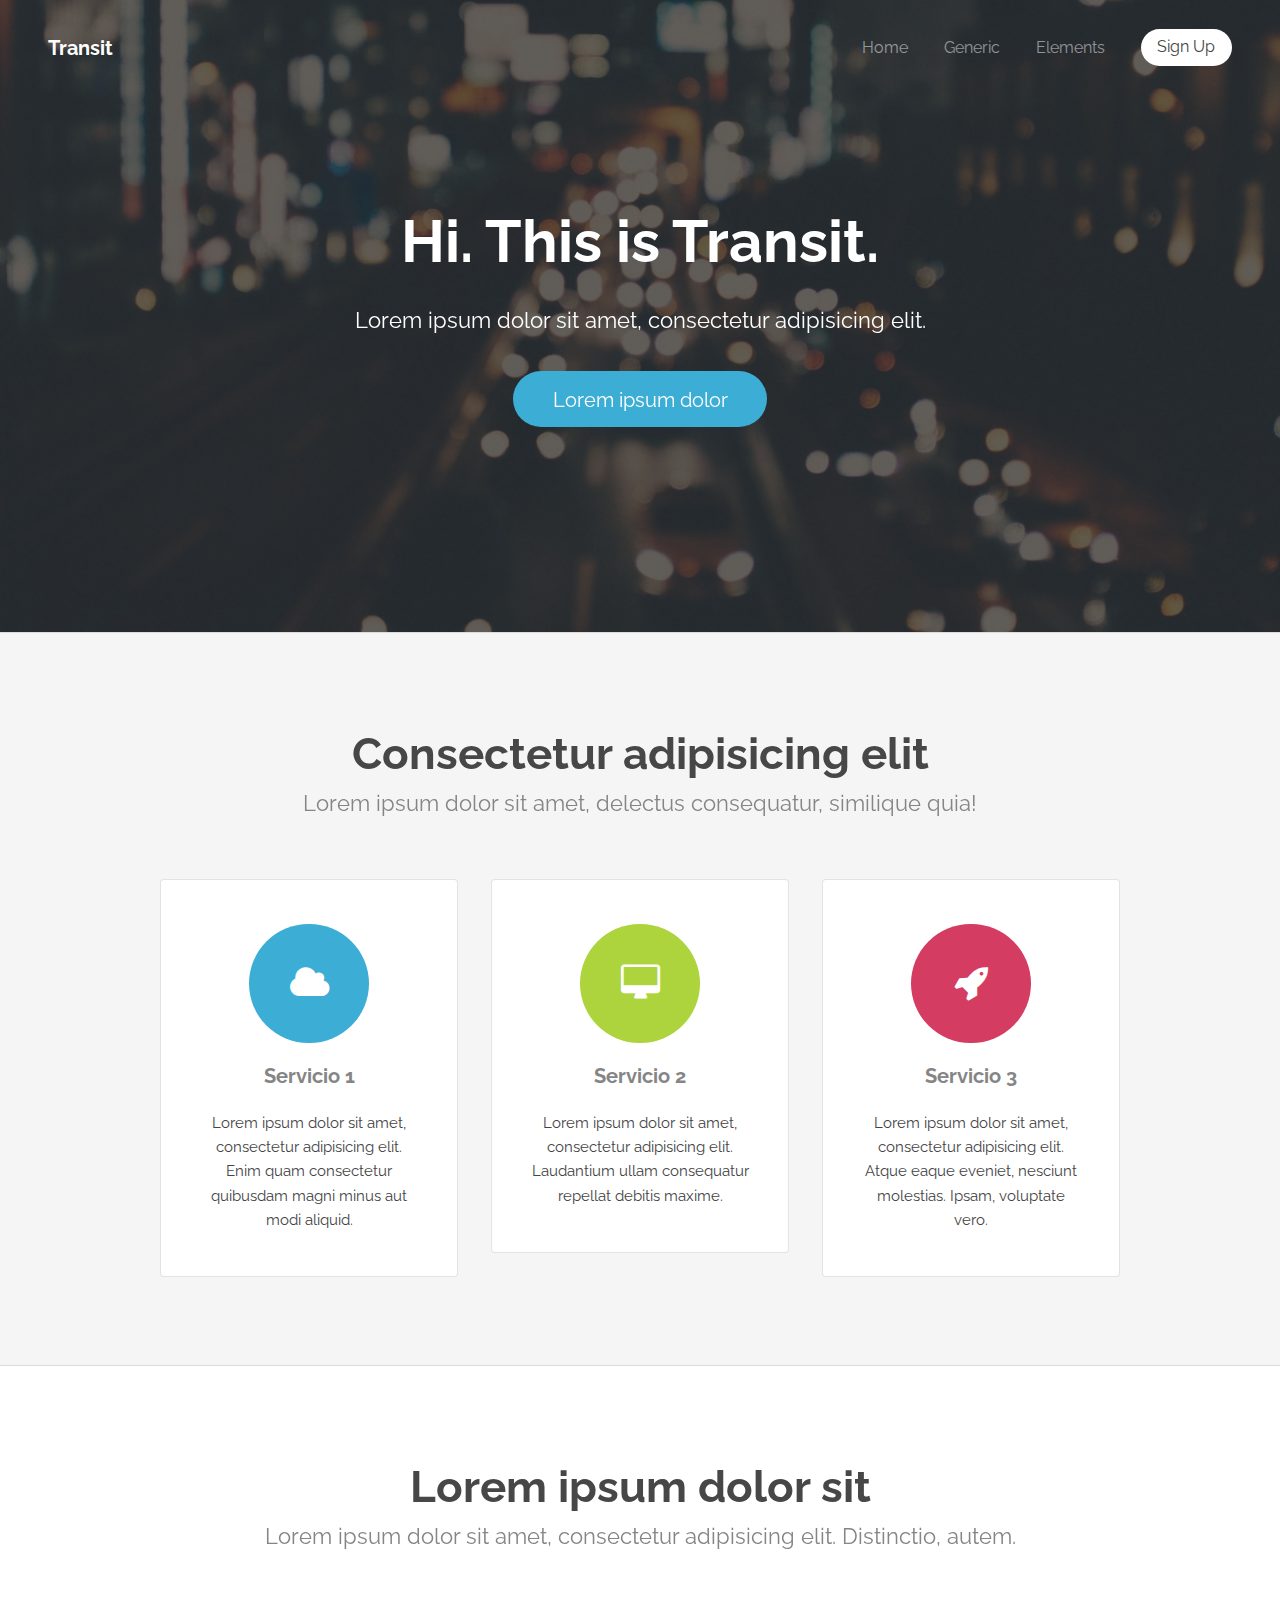
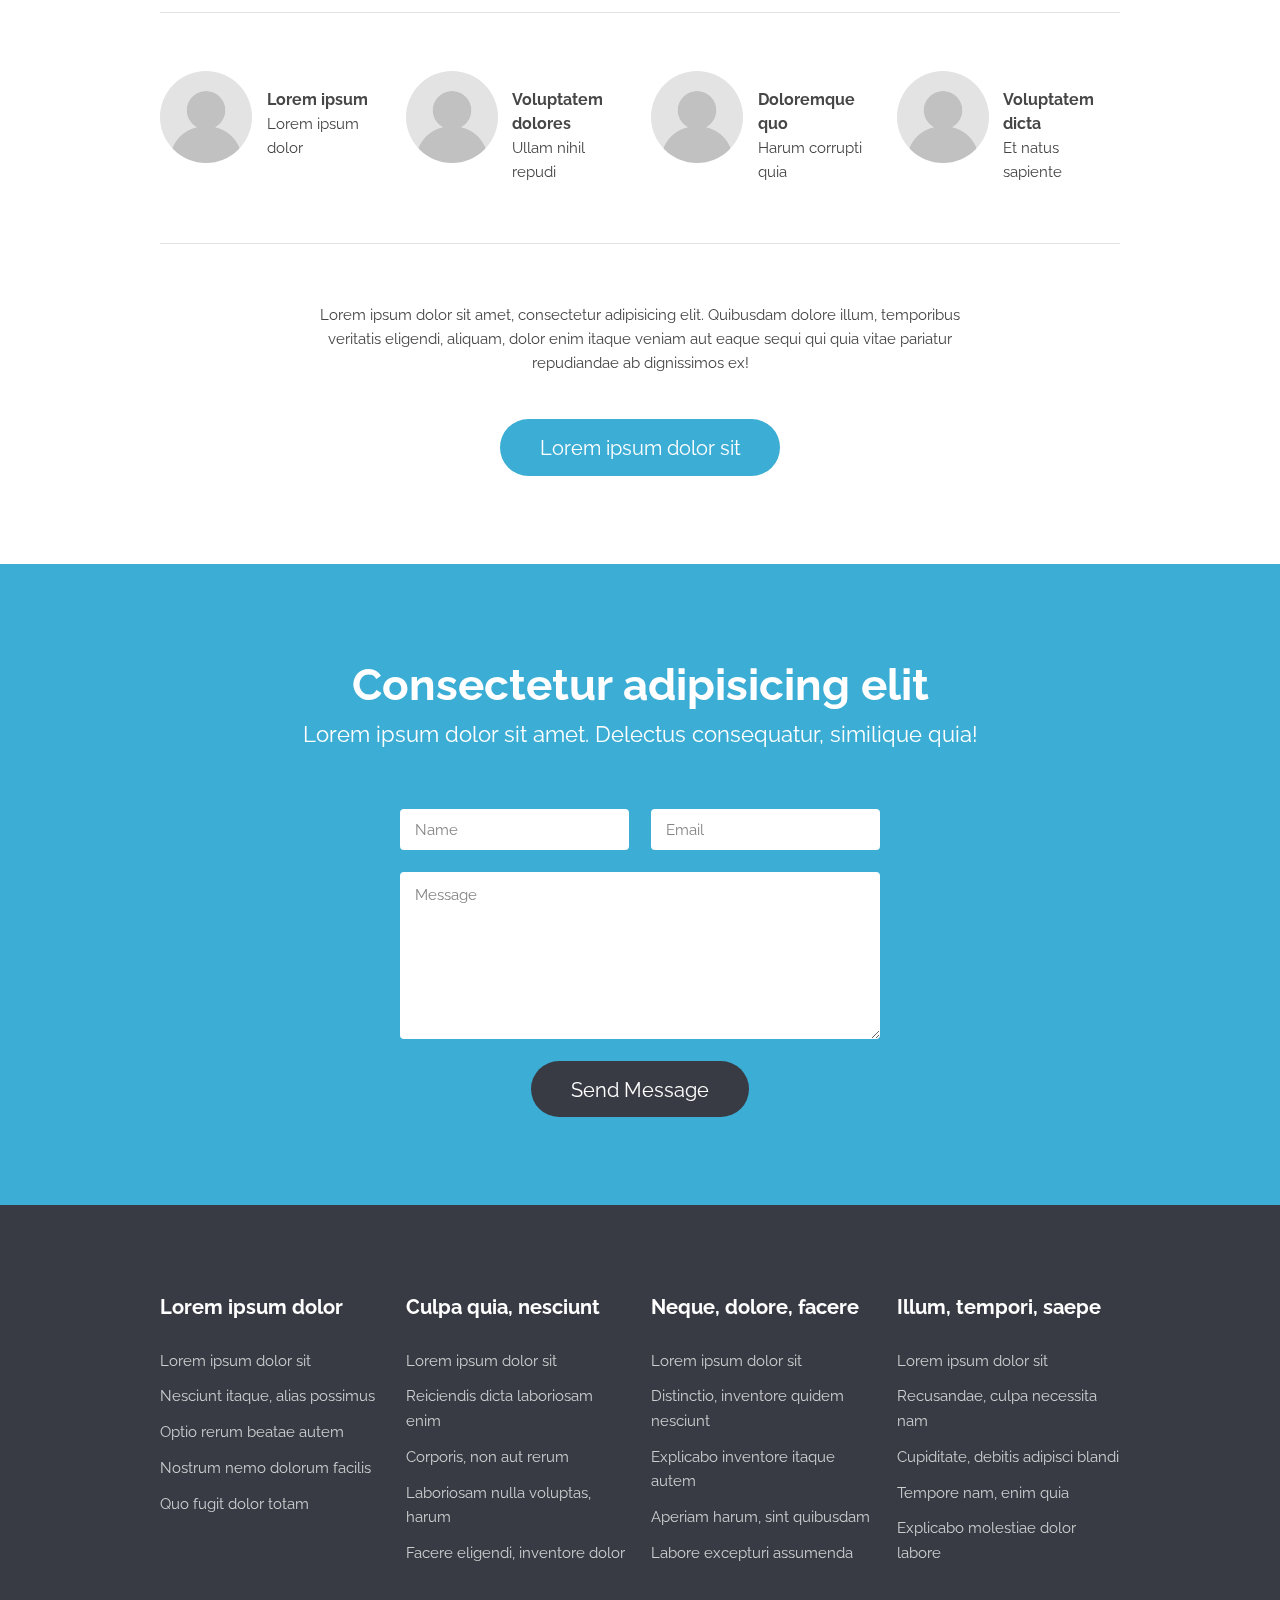
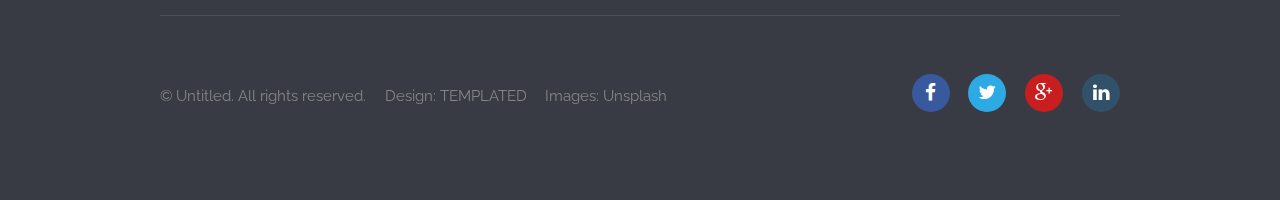
<file: index.html>
<!DOCTYPE html>
<!--
	Transit by TEMPLATED
	templated.co @templatedco
	Released for free under the Creative Commons Attribution 3.0 license (templated.co/license)
-->
<html lang="en">
	<head>
		<meta charset="UTF-8">
		<title>Y lo vuelvo a cambiar</title>
		<meta http-equiv="content-type" content="text/html; charset=utf-8" />
		<meta name="description" content="" />
		<meta name="keywords" content="" />
		<!--[if lte IE 8]><script src="js/html5shiv.js"></script><![endif]-->
		<script src="js/jquery.min.js"></script>
		<script src="js/skel.min.js"></script>
		<script src="js/skel-layers.min.js"></script>
		<script src="js/init.js"></script>
		<noscript>
			<link rel="stylesheet" href="css/skel.css" />
			<link rel="stylesheet" href="css/style.css" />
			<link rel="stylesheet" href="css/style-xlarge.css" />
		</noscript>
	</head>
	<body class="landing">

		<!-- Header -->
			<header id="header">
				<h1><a href="index.html">Transit</a></h1>
				<nav id="nav">
					<ul>
						<li><a href="index.html">Home</a></li>
						<li><a href="generic.html">Generic</a></li>
						<li><a href="elements.html">Elements</a></li>
						<li><a href="#" class="button special">Sign Up</a></li>
					</ul>
				</nav>
			</header>

		<!-- Banner -->
			<section id="banner">
				<h2>Hi. This is Transit.</h2>
				<p>Lorem ipsum dolor sit amet, consectetur adipisicing elit.</p>
				<ul class="actions">
					<li>
						<a href="#" class="button big">Lorem ipsum dolor</a>
					</li>
				</ul>
			</section>

		<!-- One -->
			<section id="one" class="wrapper style1 special">
				<div class="container">
					<header class="major">
						<h2>Consectetur adipisicing elit</h2>
						<p>Lorem ipsum dolor sit amet, delectus consequatur, similique quia!</p>
					</header>
					<div class="row 150%">
						<div class="4u 12u$(medium)">
							<section class="box">
								<i class="icon big rounded color1 fa-cloud"></i>
								<h3>Servicio 1</h3>
								<p>Lorem ipsum dolor sit amet, consectetur adipisicing elit. Enim quam consectetur quibusdam magni minus aut modi aliquid.</p>
							</section>
						</div>
						<div class="4u 12u$(medium)">
							<section class="box">
								<i class="icon big rounded color9 fa-desktop"></i>
								<h3>Servicio 2</h3>
								<p>Lorem ipsum dolor sit amet, consectetur adipisicing elit. Laudantium ullam consequatur repellat debitis maxime.</p>
							</section>
						</div>
						<div class="4u$ 12u$(medium)">
							<section class="box">
								<i class="icon big rounded color6 fa-rocket"></i>
								<h3>Servicio 3</h3>
								<p>Lorem ipsum dolor sit amet, consectetur adipisicing elit. Atque eaque eveniet, nesciunt molestias. Ipsam, voluptate vero.</p>
							</section>
						</div>
					</div>
				</div>
			</section>

		<!-- Two -->
			<section id="two" class="wrapper style2 special">
				<div class="container">
					<header class="major">
						<h2>Lorem ipsum dolor sit</h2>
						<p>Lorem ipsum dolor sit amet, consectetur adipisicing elit. Distinctio, autem.</p>
					</header>
					<section class="profiles">
						<div class="row">
							<section class="3u 6u(medium) 12u$(xsmall) profile">
								<img src="images/profile_placeholder.gif" alt="" />
								<h4>Lorem ipsum</h4>
								<p>Lorem ipsum dolor</p>
							</section>
							<section class="3u 6u$(medium) 12u$(xsmall) profile">
								<img src="images/profile_placeholder.gif" alt="" />
								<h4>Voluptatem dolores</h4>
								<p>Ullam nihil repudi</p>
							</section>
							<section class="3u 6u(medium) 12u$(xsmall) profile">
								<img src="images/profile_placeholder.gif" alt="" />
								<h4>Doloremque quo</h4>
								<p>Harum corrupti quia</p>
							</section>
							<section class="3u$ 6u$(medium) 12u$(xsmall) profile">
								<img src="images/profile_placeholder.gif" alt="" />
								<h4>Voluptatem dicta</h4>
								<p>Et natus sapiente</p>
							</section>
						</div>
					</section>
					<footer>
						<p>Lorem ipsum dolor sit amet, consectetur adipisicing elit. Quibusdam dolore illum, temporibus veritatis eligendi, aliquam, dolor enim itaque veniam aut eaque sequi qui quia vitae pariatur repudiandae ab dignissimos ex!</p>
						<ul class="actions">
							<li>
								<a href="#" class="button big">Lorem ipsum dolor sit</a>
							</li>
						</ul>
					</footer>
				</div>
			</section>

		<!-- Three -->
			<section id="three" class="wrapper style3 special">
				<div class="container">
					<header class="major">
						<h2>Consectetur adipisicing elit</h2>
						<p>Lorem ipsum dolor sit amet. Delectus consequatur, similique quia!</p>
					</header>
				</div>
				<div class="container 50%">
					<form action="#" method="post">
						<div class="row uniform">
							<div class="6u 12u$(small)">
								<input name="name" id="name" value="" placeholder="Name" type="text">
							</div>
							<div class="6u$ 12u$(small)">
								<input name="email" id="email" value="" placeholder="Email" type="email">
							</div>
							<div class="12u$">
								<textarea name="message" id="message" placeholder="Message" rows="6"></textarea>
							</div>
							<div class="12u$">
								<ul class="actions">
									<li><input value="Send Message" class="special big" type="submit"></li>
								</ul>
							</div>
						</div>
					</form>
				</div>
			</section>

		<!-- Footer -->
			<footer id="footer">
				<div class="container">
					<section class="links">
						<div class="row">
							<section class="3u 6u(medium) 12u$(small)">
								<h3>Lorem ipsum dolor</h3>
								<ul class="unstyled">
									<li><a href="#">Lorem ipsum dolor sit</a></li>
									<li><a href="#">Nesciunt itaque, alias possimus</a></li>
									<li><a href="#">Optio rerum beatae autem</a></li>
									<li><a href="#">Nostrum nemo dolorum facilis</a></li>
									<li><a href="#">Quo fugit dolor totam</a></li>
								</ul>
							</section>
							<section class="3u 6u$(medium) 12u$(small)">
								<h3>Culpa quia, nesciunt</h3>
								<ul class="unstyled">
									<li><a href="#">Lorem ipsum dolor sit</a></li>
									<li><a href="#">Reiciendis dicta laboriosam enim</a></li>
									<li><a href="#">Corporis, non aut rerum</a></li>
									<li><a href="#">Laboriosam nulla voluptas, harum</a></li>
									<li><a href="#">Facere eligendi, inventore dolor</a></li>
								</ul>
							</section>
							<section class="3u 6u(medium) 12u$(small)">
								<h3>Neque, dolore, facere</h3>
								<ul class="unstyled">
									<li><a href="#">Lorem ipsum dolor sit</a></li>
									<li><a href="#">Distinctio, inventore quidem nesciunt</a></li>
									<li><a href="#">Explicabo inventore itaque autem</a></li>
									<li><a href="#">Aperiam harum, sint quibusdam</a></li>
									<li><a href="#">Labore excepturi assumenda</a></li>
								</ul>
							</section>
							<section class="3u$ 6u$(medium) 12u$(small)">
								<h3>Illum, tempori, saepe</h3>
								<ul class="unstyled">
									<li><a href="#">Lorem ipsum dolor sit</a></li>
									<li><a href="#">Recusandae, culpa necessita nam</a></li>
									<li><a href="#">Cupiditate, debitis adipisci blandi</a></li>
									<li><a href="#">Tempore nam, enim quia</a></li>
									<li><a href="#">Explicabo molestiae dolor labore</a></li>
								</ul>
							</section>
						</div>
					</section>
					<div class="row">
						<div class="8u 12u$(medium)">
							<ul class="copyright">
								<li>&copy; Untitled. All rights reserved.</li>
								<li>Design: <a href="http://templated.co">TEMPLATED</a></li>
								<li>Images: <a href="http://unsplash.com">Unsplash</a></li>
							</ul>
						</div>
						<div class="4u$ 12u$(medium)">
							<ul class="icons">
								<li>
									<a class="icon rounded fa-facebook"><span class="label">Facebook</span></a>
								</li>
								<li>
									<a class="icon rounded fa-twitter"><span class="label">Twitter</span></a>
								</li>
								<li>
									<a class="icon rounded fa-google-plus"><span class="label">Google+</span></a>
								</li>
								<li>
									<a class="icon rounded fa-linkedin"><span class="label">LinkedIn</span></a>
								</li>
							</ul>
						</div>
					</div>
				</div>
			</footer>

	</body>
</html>
</file>
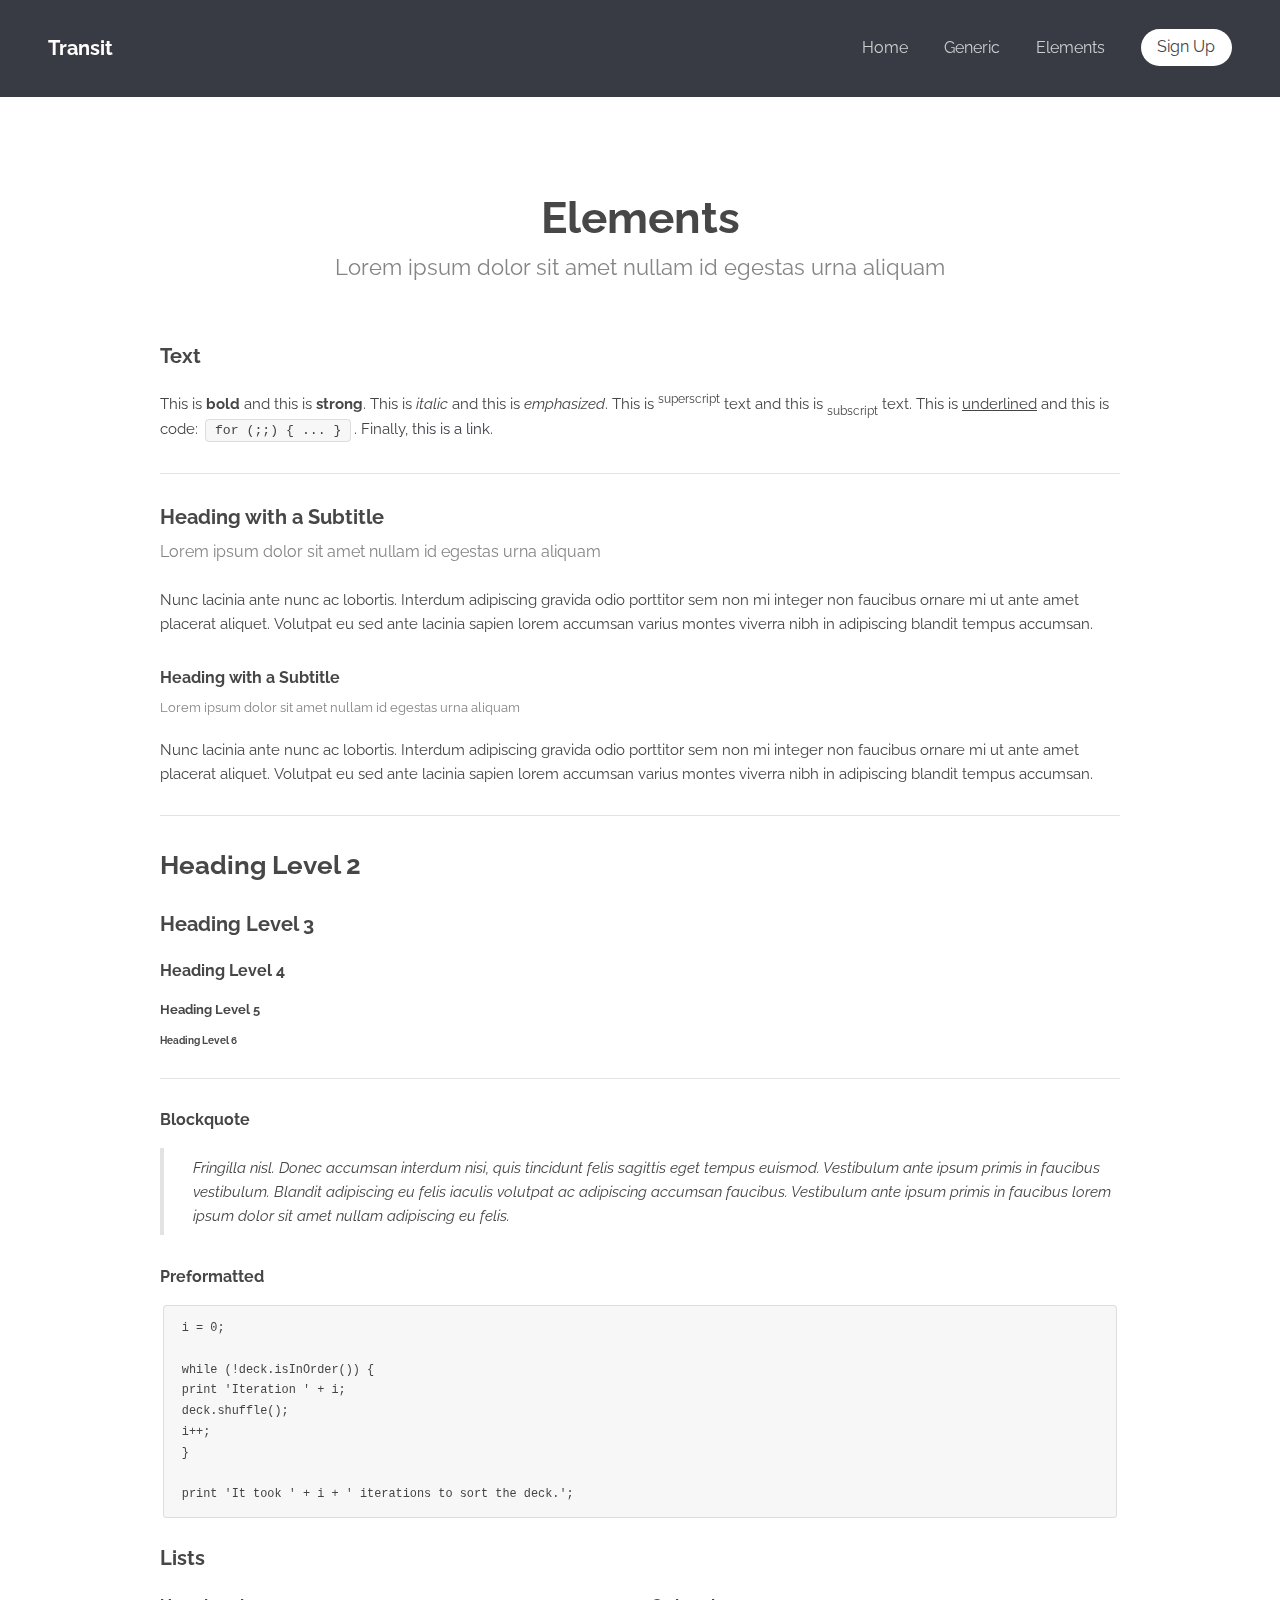
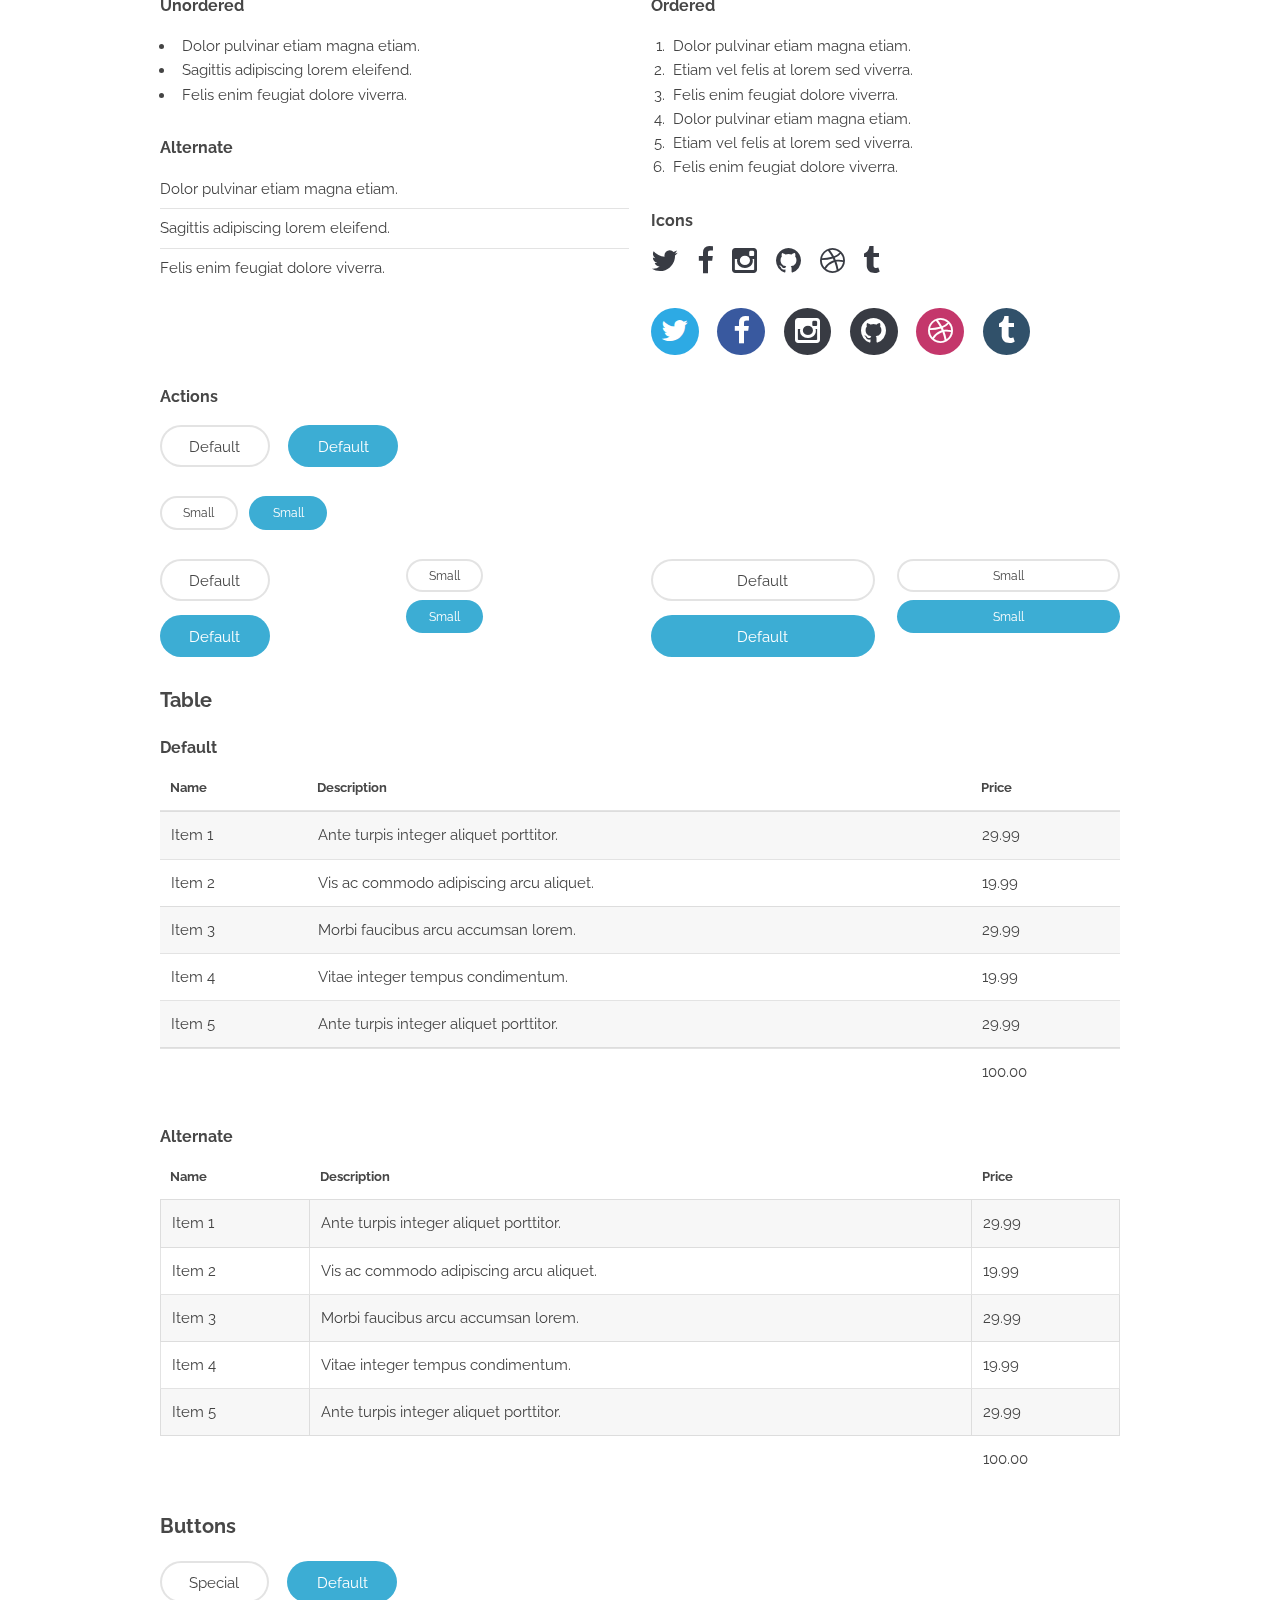
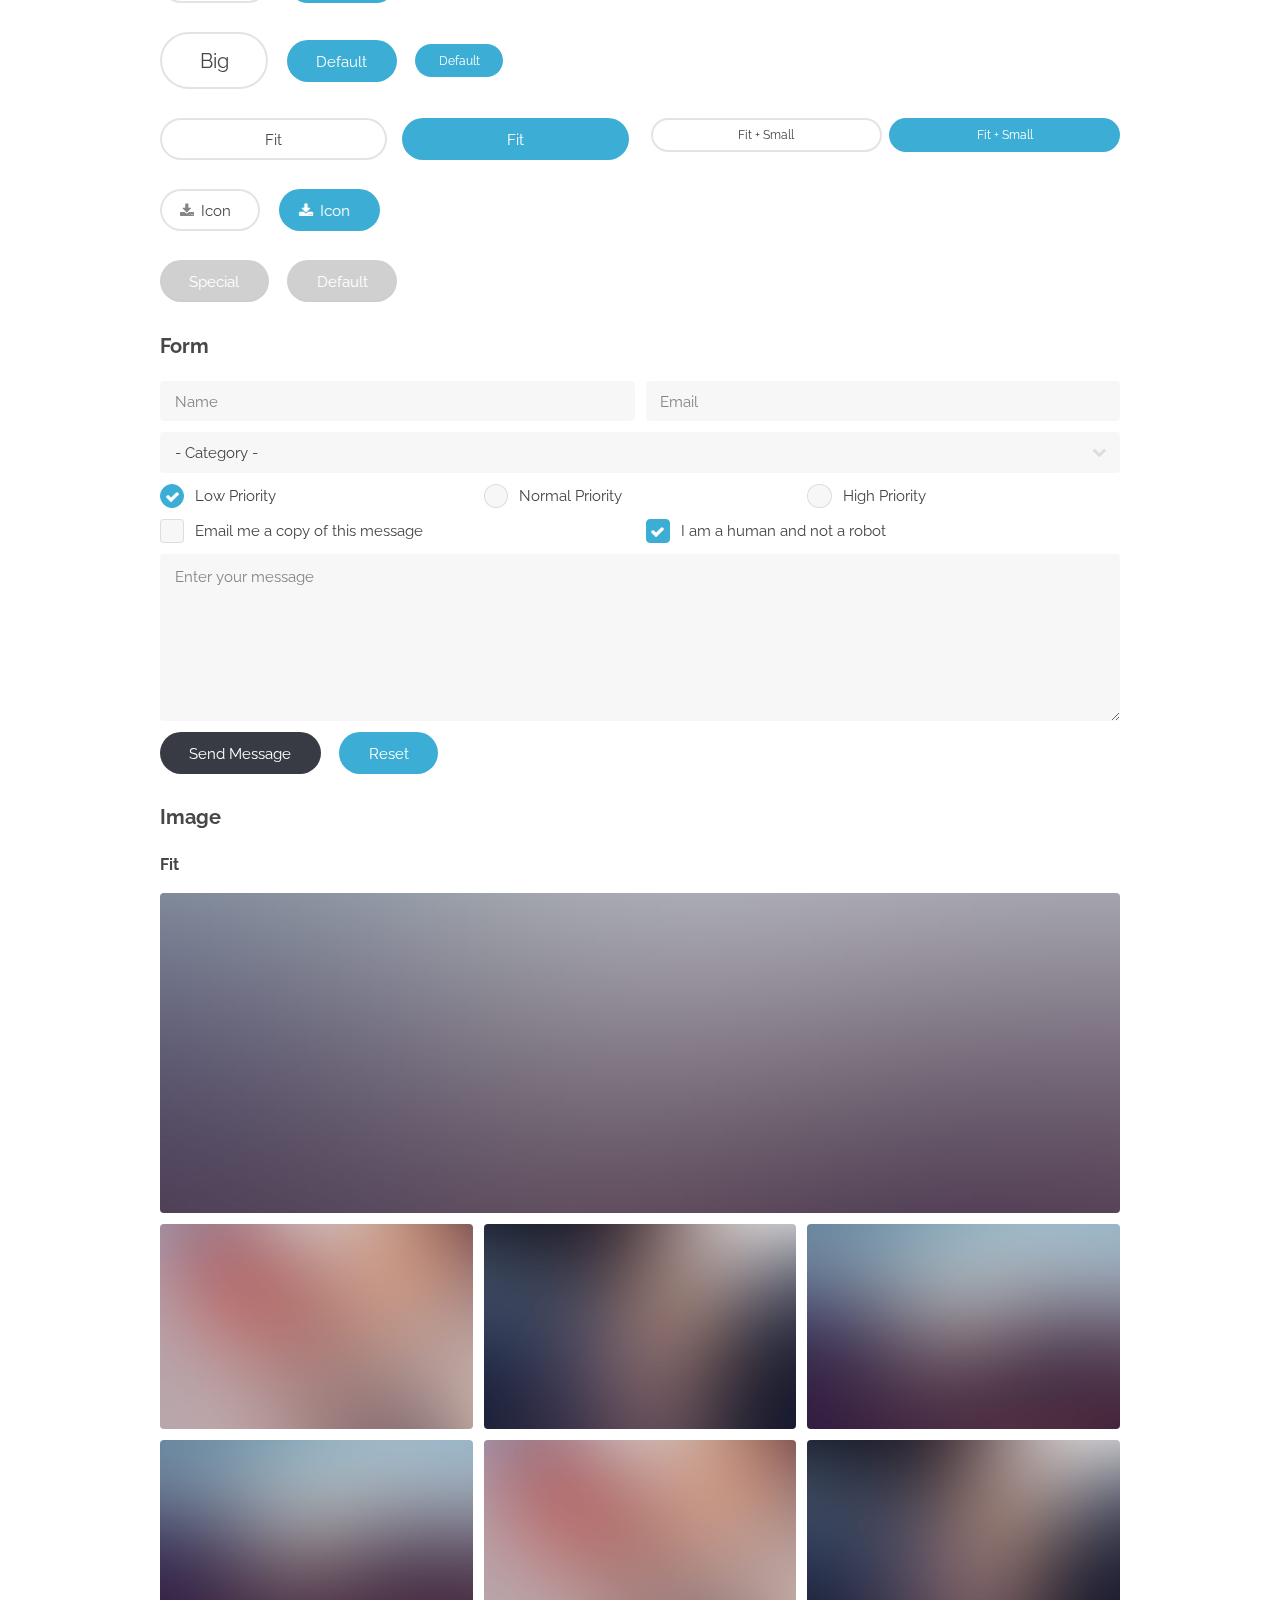
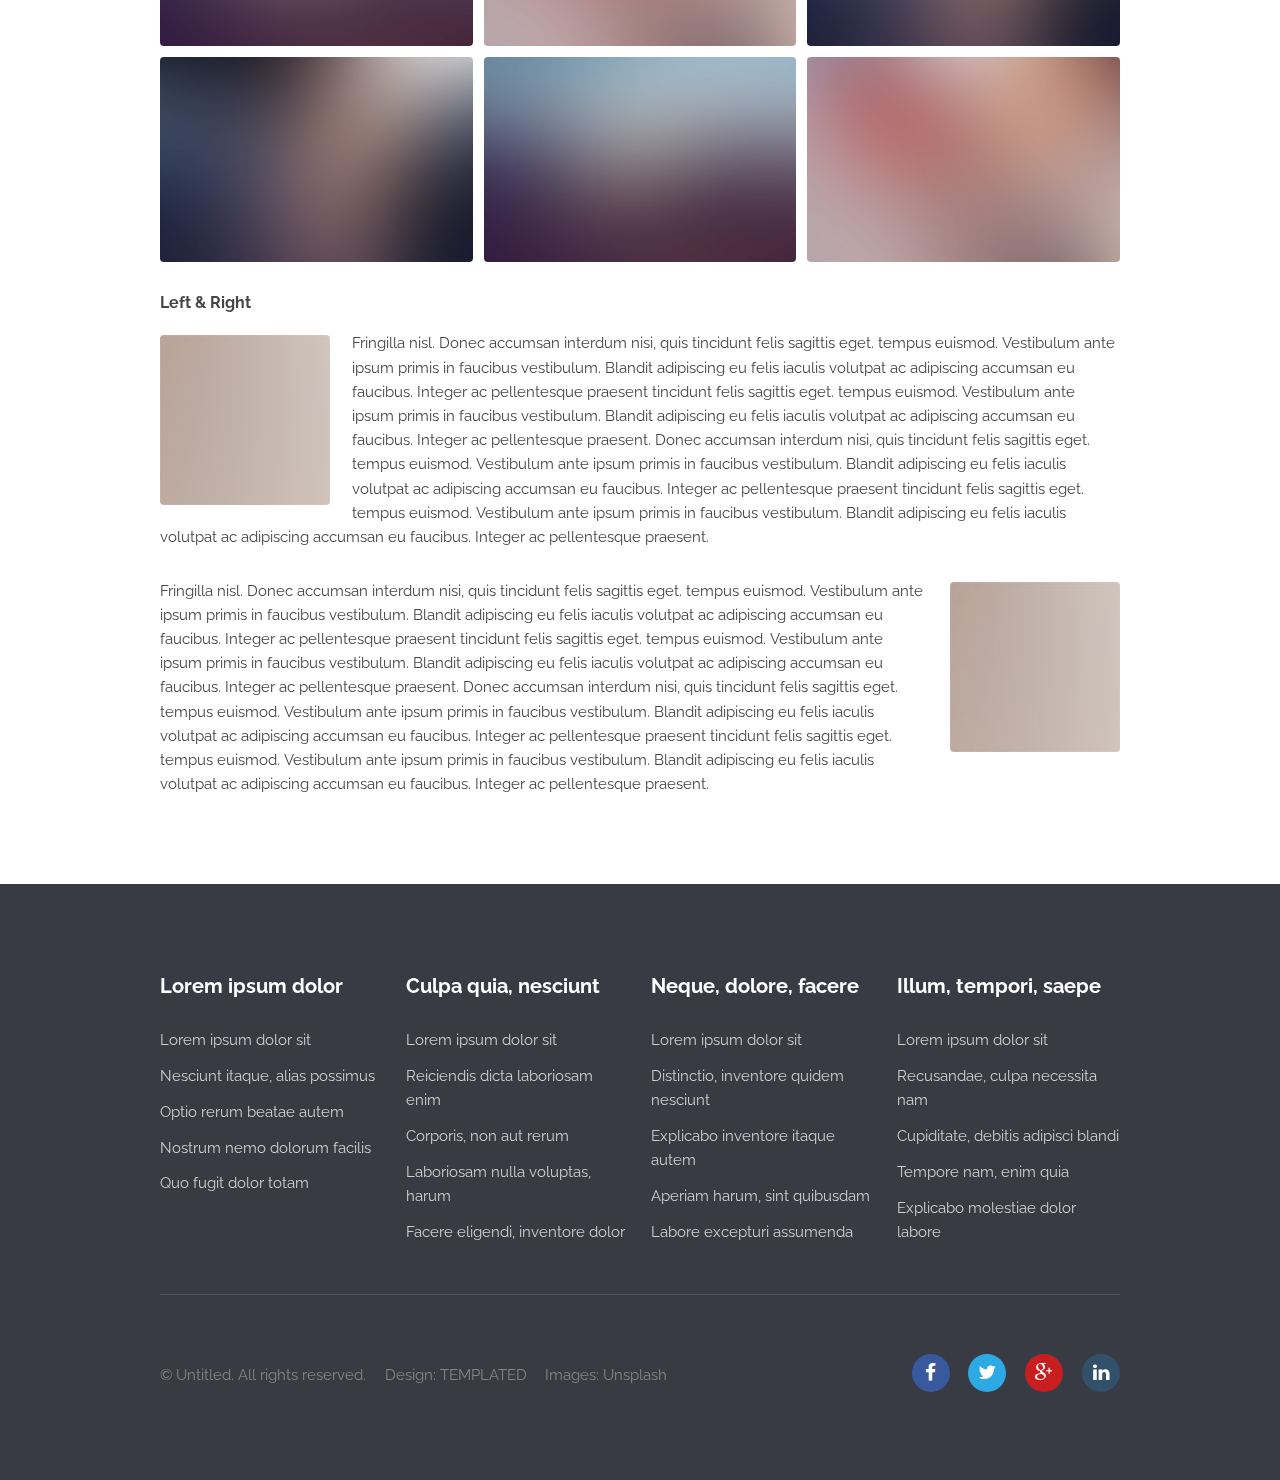
<file: elements.html>
<!DOCTYPE html>
<!--
	Transit by TEMPLATED
	templated.co @templatedco
	Released for free under the Creative Commons Attribution 3.0 license (templated.co/license)
-->
<html lang="en">
	<head>
		<meta charset="UTF-8">
		<title>Elements - Transit by TEMPLATED</title>
		<meta http-equiv="content-type" content="text/html; charset=utf-8" />
		<meta name="description" content="" />
		<meta name="keywords" content="" />
		<!--[if lte IE 8]><script src="js/html5shiv.js"></script><![endif]-->
		<script src="js/jquery.min.js"></script>
		<script src="js/skel.min.js"></script>
		<script src="js/skel-layers.min.js"></script>
		<script src="js/init.js"></script>
		<noscript>
			<link rel="stylesheet" href="css/skel.css" />
			<link rel="stylesheet" href="css/style.css" />
			<link rel="stylesheet" href="css/style-xlarge.css" />
		</noscript>
	</head>
	<body>

		<!-- Header -->
			<header id="header">
				<h1><a href="index.html">Transit</a></h1>
				<nav id="nav">
					<ul>
						<li><a href="index.html">Home</a></li>
						<li><a href="generic.html">Generic</a></li>
						<li><a href="elements.html">Elements</a></li>
						<li><a href="#" class="button special">Sign Up</a></li>
					</ul>
				</nav>
			</header>

		<!-- Main -->
			<section id="main" class="wrapper">
				<div class="container">

					<header class="major">
						<h2>Elements</h2>
						<p>Lorem ipsum dolor sit amet nullam id egestas urna aliquam</p>
					</header>

					<!-- Text -->
						<section>
							<h3>Text</h3>
							<p>This is <b>bold</b> and this is <strong>strong</strong>. This is <i>italic</i> and this is <em>emphasized</em>.
							This is <sup>superscript</sup> text and this is <sub>subscript</sub> text.
							This is <u>underlined</u> and this is code: <code>for (;;) { ... }</code>. Finally, <a href="#">this is a link</a>.</p>

							<hr />

							<header>
								<h3>Heading with a Subtitle</h3>
								<p>Lorem ipsum dolor sit amet nullam id egestas urna aliquam</p>
							</header>
							<p>Nunc lacinia ante nunc ac lobortis. Interdum adipiscing gravida odio porttitor sem non mi integer non faucibus ornare mi ut ante amet placerat aliquet. Volutpat eu sed ante lacinia sapien lorem accumsan varius montes viverra nibh in adipiscing blandit tempus accumsan.</p>
							<header>
								<h4>Heading with a Subtitle</h4>
								<p>Lorem ipsum dolor sit amet nullam id egestas urna aliquam</p>
							</header>
							<p>Nunc lacinia ante nunc ac lobortis. Interdum adipiscing gravida odio porttitor sem non mi integer non faucibus ornare mi ut ante amet placerat aliquet. Volutpat eu sed ante lacinia sapien lorem accumsan varius montes viverra nibh in adipiscing blandit tempus accumsan.</p>

							<hr />

							<h2>Heading Level 2</h2>
							<h3>Heading Level 3</h3>
							<h4>Heading Level 4</h4>
							<h5>Heading Level 5</h5>
							<h6>Heading Level 6</h6>

							<hr />

							<h4>Blockquote</h4>
							<blockquote>Fringilla nisl. Donec accumsan interdum nisi, quis tincidunt felis sagittis eget tempus euismod. Vestibulum ante ipsum primis in faucibus vestibulum. Blandit adipiscing eu felis iaculis volutpat ac adipiscing accumsan faucibus. Vestibulum ante ipsum primis in faucibus lorem ipsum dolor sit amet nullam adipiscing eu felis.</blockquote>

							<h4>Preformatted</h4>
							<pre><code>i = 0;

while (!deck.isInOrder()) {
print 'Iteration ' + i;
deck.shuffle();
i++;
}

print 'It took ' + i + ' iterations to sort the deck.';</code></pre>
						</section>

					<!-- Lists -->
						<section>
							<h3>Lists</h3>
							<div class="row">
								<div class="6u 12u(3)">

									<h4>Unordered</h4>
									<ul>
										<li>Dolor pulvinar etiam magna etiam.</li>
										<li>Sagittis adipiscing lorem eleifend.</li>
										<li>Felis enim feugiat dolore viverra.</li>
									</ul>

									<h4>Alternate</h4>
									<ul class="alt">
										<li>Dolor pulvinar etiam magna etiam.</li>
										<li>Sagittis adipiscing lorem eleifend.</li>
										<li>Felis enim feugiat dolore viverra.</li>
									</ul>

								</div>
								<div class="6u 12u(3)">

									<h4>Ordered</h4>
									<ol>
										<li>Dolor pulvinar etiam magna etiam.</li>
										<li>Etiam vel felis at lorem sed viverra.</li>
										<li>Felis enim feugiat dolore viverra.</li>
										<li>Dolor pulvinar etiam magna etiam.</li>
										<li>Etiam vel felis at lorem sed viverra.</li>
										<li>Felis enim feugiat dolore viverra.</li>
									</ol>

									<h4>Icons</h4>
									<ul class="icons">
										<li><a href="#" class="icon fa-twitter"><span class="label">Twitter</span></a></li>
										<li><a href="#" class="icon fa-facebook"><span class="label">Facebook</span></a></li>
										<li><a href="#" class="icon fa-instagram"><span class="label">Instagram</span></a></li>
										<li><a href="#" class="icon fa-github"><span class="label">Github</span></a></li>
										<li><a href="#" class="icon fa-dribbble"><span class="label">Dribbble</span></a></li>
										<li><a href="#" class="icon fa-tumblr"><span class="label">Tumblr</span></a></li>
									</ul>
									<ul class="icons">
										<li><a href="#" class="icon rounded fa-twitter"><span class="label">Twitter</span></a></li>
										<li><a href="#" class="icon rounded fa-facebook"><span class="label">Facebook</span></a></li>
										<li><a href="#" class="icon rounded fa-instagram"><span class="label">Instagram</span></a></li>
										<li><a href="#" class="icon rounded fa-github"><span class="label">Github</span></a></li>
										<li><a href="#" class="icon rounded fa-dribbble"><span class="label">Dribbble</span></a></li>
										<li><a href="#" class="icon rounded fa-tumblr"><span class="label">Tumblr</span></a></li>
									</ul>

								</div>
							</div>

							<h4>Actions</h4>
							<ul class="actions">
								<li><a href="#" class="button alt">Default</a></li>
								<li><a href="#" class="button">Default</a></li>
							</ul>
							<ul class="actions small">
								<li><a href="#" class="button alt small">Small</a></li>
								<li><a href="#" class="button small">Small</a></li>
							</ul>
							<div class="row">
								<div class="3u 6u(2) 12u$(3)">
									<ul class="actions vertical">
										<li><a href="#" class="button alt">Default</a></li>
										<li><a href="#" class="button">Default</a></li>
									</ul>
								</div>
								<div class="3u 6u$(2) 12u$(3)">
									<ul class="actions vertical small">
										<li><a href="#" class="button alt small">Small</a></li>
										<li><a href="#" class="button small">Small</a></li>
									</ul>
								</div>
								<div class="3u 6u(2) 12u$(3)">
									<ul class="actions vertical">
										<li><a href="#" class="button alt fit">Default</a></li>
										<li><a href="#" class="button fit">Default</a></li>
									</ul>
								</div>
								<div class="3u 6u$(2) 12u$(3)">
									<ul class="actions vertical small">
										<li><a href="#" class="button alt small fit">Small</a></li>
										<li><a href="#" class="button small fit">Small</a></li>
									</ul>
								</div>
							</div>
						</section>

					<!-- Table -->
						<section>
							<h3>Table</h3>
							<h4>Default</h4>
							<div class="table-wrapper">
								<table>
									<thead>
										<tr>
											<th>Name</th>
											<th>Description</th>
											<th>Price</th>
										</tr>
									</thead>
									<tbody>
										<tr>
											<td>Item 1</td>
											<td>Ante turpis integer aliquet porttitor.</td>
											<td>29.99</td>
										</tr>
										<tr>
											<td>Item 2</td>
											<td>Vis ac commodo adipiscing arcu aliquet.</td>
											<td>19.99</td>
										</tr>
										<tr>
											<td>Item 3</td>
											<td> Morbi faucibus arcu accumsan lorem.</td>
											<td>29.99</td>
										</tr>
										<tr>
											<td>Item 4</td>
											<td>Vitae integer tempus condimentum.</td>
											<td>19.99</td>
										</tr>
										<tr>
											<td>Item 5</td>
											<td>Ante turpis integer aliquet porttitor.</td>
											<td>29.99</td>
										</tr>
									</tbody>
									<tfoot>
										<tr>
											<td colspan="2"></td>
											<td>100.00</td>
										</tr>
									</tfoot>
								</table>
							</div>
							<h4>Alternate</h4>
							<div class="table-wrapper">
								<table class="alt">
									<thead>
										<tr>
											<th>Name</th>
											<th>Description</th>
											<th>Price</th>
										</tr>
									</thead>
									<tbody>
										<tr>
											<td>Item 1</td>
											<td>Ante turpis integer aliquet porttitor.</td>
											<td>29.99</td>
										</tr>
										<tr>
											<td>Item 2</td>
											<td>Vis ac commodo adipiscing arcu aliquet.</td>
											<td>19.99</td>
										</tr>
										<tr>
											<td>Item 3</td>
											<td> Morbi faucibus arcu accumsan lorem.</td>
											<td>29.99</td>
										</tr>
										<tr>
											<td>Item 4</td>
											<td>Vitae integer tempus condimentum.</td>
											<td>19.99</td>
										</tr>
										<tr>
											<td>Item 5</td>
											<td>Ante turpis integer aliquet porttitor.</td>
											<td>29.99</td>
										</tr>
									</tbody>
									<tfoot>
										<tr>
											<td colspan="2"></td>
											<td>100.00</td>
										</tr>
									</tfoot>
								</table>
							</div>
						</section>

					<!-- Buttons -->
						<section>
							<h3>Buttons</h3>
							<ul class="actions">
								<li><a href="#" class="button alt">Special</a></li>
								<li><a href="#" class="button">Default</a></li>
							</ul>
							<ul class="actions">
								<li><a href="#" class="button alt big">Big</a></li>
								<li><a href="#" class="button">Default</a></li>
								<li><a href="#" class="button small">Default</a></li>
							</ul>
							<div class="row">
								<div class="6u 12u$(3)">
									<ul class="actions fit">
										<li><a href="#" class="button alt fit">Fit</a></li>
										<li><a href="#" class="button fit">Fit</a></li>
									</ul>
								</div>
								<div class="6u$ 12u$(3)">
									<ul class="actions fit small">
										<li><a href="#" class="button alt fit small">Fit + Small</a></li>
										<li><a href="#" class="button fit small">Fit + Small</a></li>
									</ul>
								</div>
							</div>
							<ul class="actions">
								<li><a href="#" class="button alt icon fa-download">Icon</a></li>
								<li><a href="#" class="button icon fa-download">Icon</a></li>
							</ul>
							<ul class="actions">
								<li><span class="button alt disabled">Special</span></li>
								<li><span class="button disabled">Default</span></li>
							</ul>
						</section>

					<!-- Form -->
						<section>
							<h3>Form</h3>
							<form method="post" action="#">
								<div class="row uniform 50%">
									<div class="6u 12u$(4)">
										<input type="text" name="name" id="name" value="" placeholder="Name" />
									</div>
									<div class="6u$ 12u$(4)">
										<input type="email" name="email" id="email" value="" placeholder="Email" />
									</div>
									<div class="12u$">
										<div class="select-wrapper">
											<select name="category" id="category">
												<option value="">- Category -</option>
												<option value="1">Manufacturing</option>
												<option value="1">Shipping</option>
												<option value="1">Administration</option>
												<option value="1">Human Resources</option>
											</select>
										</div>
									</div>
									<div class="4u 12u$(3)">
										<input type="radio" id="priority-low" name="priority" checked>
										<label for="priority-low">Low Priority</label>
									</div>
									<div class="4u 12u$(3)">
										<input type="radio" id="priority-normal" name="priority">
										<label for="priority-normal">Normal Priority</label>
									</div>
									<div class="4u$ 12u$(3)">
										<input type="radio" id="priority-high" name="priority">
										<label for="priority-high">High Priority</label>
									</div>
									<div class="6u 12u$(3)">
										<input type="checkbox" id="copy" name="copy">
										<label for="copy">Email me a copy of this message</label>
									</div>
									<div class="6u$ 12u$(3)">
										<input type="checkbox" id="human" name="human" checked>
										<label for="human">I am a human and not a robot</label>
									</div>
									<div class="12u$">
										<textarea name="message" id="message" placeholder="Enter your message" rows="6"></textarea>
									</div>
									<div class="12u$">
										<ul class="actions">
											<li><input type="submit" value="Send Message" class="special" /></li>
											<li><input type="reset" value="Reset" /></li>
										</ul>
									</div>
								</div>
							</form>
						</section>

					<!-- Image -->
						<section>
							<h3>Image</h3>
							<h4>Fit</h4>
							<div class="box alt">
								<div class="row 50% uniform">
									<div class="12u$"><span class="image fit"><img src="images/pic07.jpg" alt="" /></span></div>
									<div class="4u"><span class="image fit"><img src="images/pic02.jpg" alt="" /></span></div>
									<div class="4u"><span class="image fit"><img src="images/pic03.jpg" alt="" /></span></div>
									<div class="4u$"><span class="image fit"><img src="images/pic04.jpg" alt="" /></span></div>
									<div class="4u"><span class="image fit"><img src="images/pic04.jpg" alt="" /></span></div>
									<div class="4u"><span class="image fit"><img src="images/pic02.jpg" alt="" /></span></div>
									<div class="4u$"><span class="image fit"><img src="images/pic03.jpg" alt="" /></span></div>
									<div class="4u"><span class="image fit"><img src="images/pic03.jpg" alt="" /></span></div>
									<div class="4u"><span class="image fit"><img src="images/pic04.jpg" alt="" /></span></div>
									<div class="4u$"><span class="image fit"><img src="images/pic02.jpg" alt="" /></span></div>
								</div>
							</div>

							<h4>Left &amp; Right</h4>
							<p><span class="image left"><img src="images/pic08.jpg" alt="" /></span>Fringilla nisl. Donec accumsan interdum nisi, quis tincidunt felis sagittis eget. tempus euismod. Vestibulum ante ipsum primis in faucibus vestibulum. Blandit adipiscing eu felis iaculis volutpat ac adipiscing accumsan eu faucibus. Integer ac pellentesque praesent tincidunt felis sagittis eget. tempus euismod. Vestibulum ante ipsum primis in faucibus vestibulum. Blandit adipiscing eu felis iaculis volutpat ac adipiscing accumsan eu faucibus. Integer ac pellentesque praesent. Donec accumsan interdum nisi, quis tincidunt felis sagittis eget. tempus euismod. Vestibulum ante ipsum primis in faucibus vestibulum. Blandit adipiscing eu felis iaculis volutpat ac adipiscing accumsan eu faucibus. Integer ac pellentesque praesent tincidunt felis sagittis eget. tempus euismod. Vestibulum ante ipsum primis in faucibus vestibulum. Blandit adipiscing eu felis iaculis volutpat ac adipiscing accumsan eu faucibus. Integer ac pellentesque praesent.</p>
							<p><span class="image right"><img src="images/pic08.jpg" alt="" /></span>Fringilla nisl. Donec accumsan interdum nisi, quis tincidunt felis sagittis eget. tempus euismod. Vestibulum ante ipsum primis in faucibus vestibulum. Blandit adipiscing eu felis iaculis volutpat ac adipiscing accumsan eu faucibus. Integer ac pellentesque praesent tincidunt felis sagittis eget. tempus euismod. Vestibulum ante ipsum primis in faucibus vestibulum. Blandit adipiscing eu felis iaculis volutpat ac adipiscing accumsan eu faucibus. Integer ac pellentesque praesent. Donec accumsan interdum nisi, quis tincidunt felis sagittis eget. tempus euismod. Vestibulum ante ipsum primis in faucibus vestibulum. Blandit adipiscing eu felis iaculis volutpat ac adipiscing accumsan eu faucibus. Integer ac pellentesque praesent tincidunt felis sagittis eget. tempus euismod. Vestibulum ante ipsum primis in faucibus vestibulum. Blandit adipiscing eu felis iaculis volutpat ac adipiscing accumsan eu faucibus. Integer ac pellentesque praesent.</p>
						</section>

				</div>
			</section>

		<!-- Footer -->
			<footer id="footer">
				<div class="container">
					<section class="links">
						<div class="row">
							<section class="3u 6u(medium) 12u$(small)">
								<h3>Lorem ipsum dolor</h3>
								<ul class="unstyled">
									<li><a href="#">Lorem ipsum dolor sit</a></li>
									<li><a href="#">Nesciunt itaque, alias possimus</a></li>
									<li><a href="#">Optio rerum beatae autem</a></li>
									<li><a href="#">Nostrum nemo dolorum facilis</a></li>
									<li><a href="#">Quo fugit dolor totam</a></li>
								</ul>
							</section>
							<section class="3u 6u$(medium) 12u$(small)">
								<h3>Culpa quia, nesciunt</h3>
								<ul class="unstyled">
									<li><a href="#">Lorem ipsum dolor sit</a></li>
									<li><a href="#">Reiciendis dicta laboriosam enim</a></li>
									<li><a href="#">Corporis, non aut rerum</a></li>
									<li><a href="#">Laboriosam nulla voluptas, harum</a></li>
									<li><a href="#">Facere eligendi, inventore dolor</a></li>
								</ul>
							</section>
							<section class="3u 6u(medium) 12u$(small)">
								<h3>Neque, dolore, facere</h3>
								<ul class="unstyled">
									<li><a href="#">Lorem ipsum dolor sit</a></li>
									<li><a href="#">Distinctio, inventore quidem nesciunt</a></li>
									<li><a href="#">Explicabo inventore itaque autem</a></li>
									<li><a href="#">Aperiam harum, sint quibusdam</a></li>
									<li><a href="#">Labore excepturi assumenda</a></li>
								</ul>
							</section>
							<section class="3u$ 6u$(medium) 12u$(small)">
								<h3>Illum, tempori, saepe</h3>
								<ul class="unstyled">
									<li><a href="#">Lorem ipsum dolor sit</a></li>
									<li><a href="#">Recusandae, culpa necessita nam</a></li>
									<li><a href="#">Cupiditate, debitis adipisci blandi</a></li>
									<li><a href="#">Tempore nam, enim quia</a></li>
									<li><a href="#">Explicabo molestiae dolor labore</a></li>
								</ul>
							</section>
						</div>
					</section>
					<div class="row">
						<div class="8u 12u$(medium)">
							<ul class="copyright">
								<li>&copy; Untitled. All rights reserved.</li>
								<li>Design: <a href="http://templated.co">TEMPLATED</a></li>
								<li>Images: <a href="http://unsplash.com">Unsplash</a></li>
							</ul>
						</div>
						<div class="4u$ 12u$(medium)">
							<ul class="icons">
								<li>
									<a class="icon rounded fa-facebook"><span class="label">Facebook</span></a>
								</li>
								<li>
									<a class="icon rounded fa-twitter"><span class="label">Twitter</span></a>
								</li>
								<li>
									<a class="icon rounded fa-google-plus"><span class="label">Google+</span></a>
								</li>
								<li>
									<a class="icon rounded fa-linkedin"><span class="label">LinkedIn</span></a>
								</li>
							</ul>
						</div>
					</div>
				</div>
			</footer>

	</body>
</html>
</file>
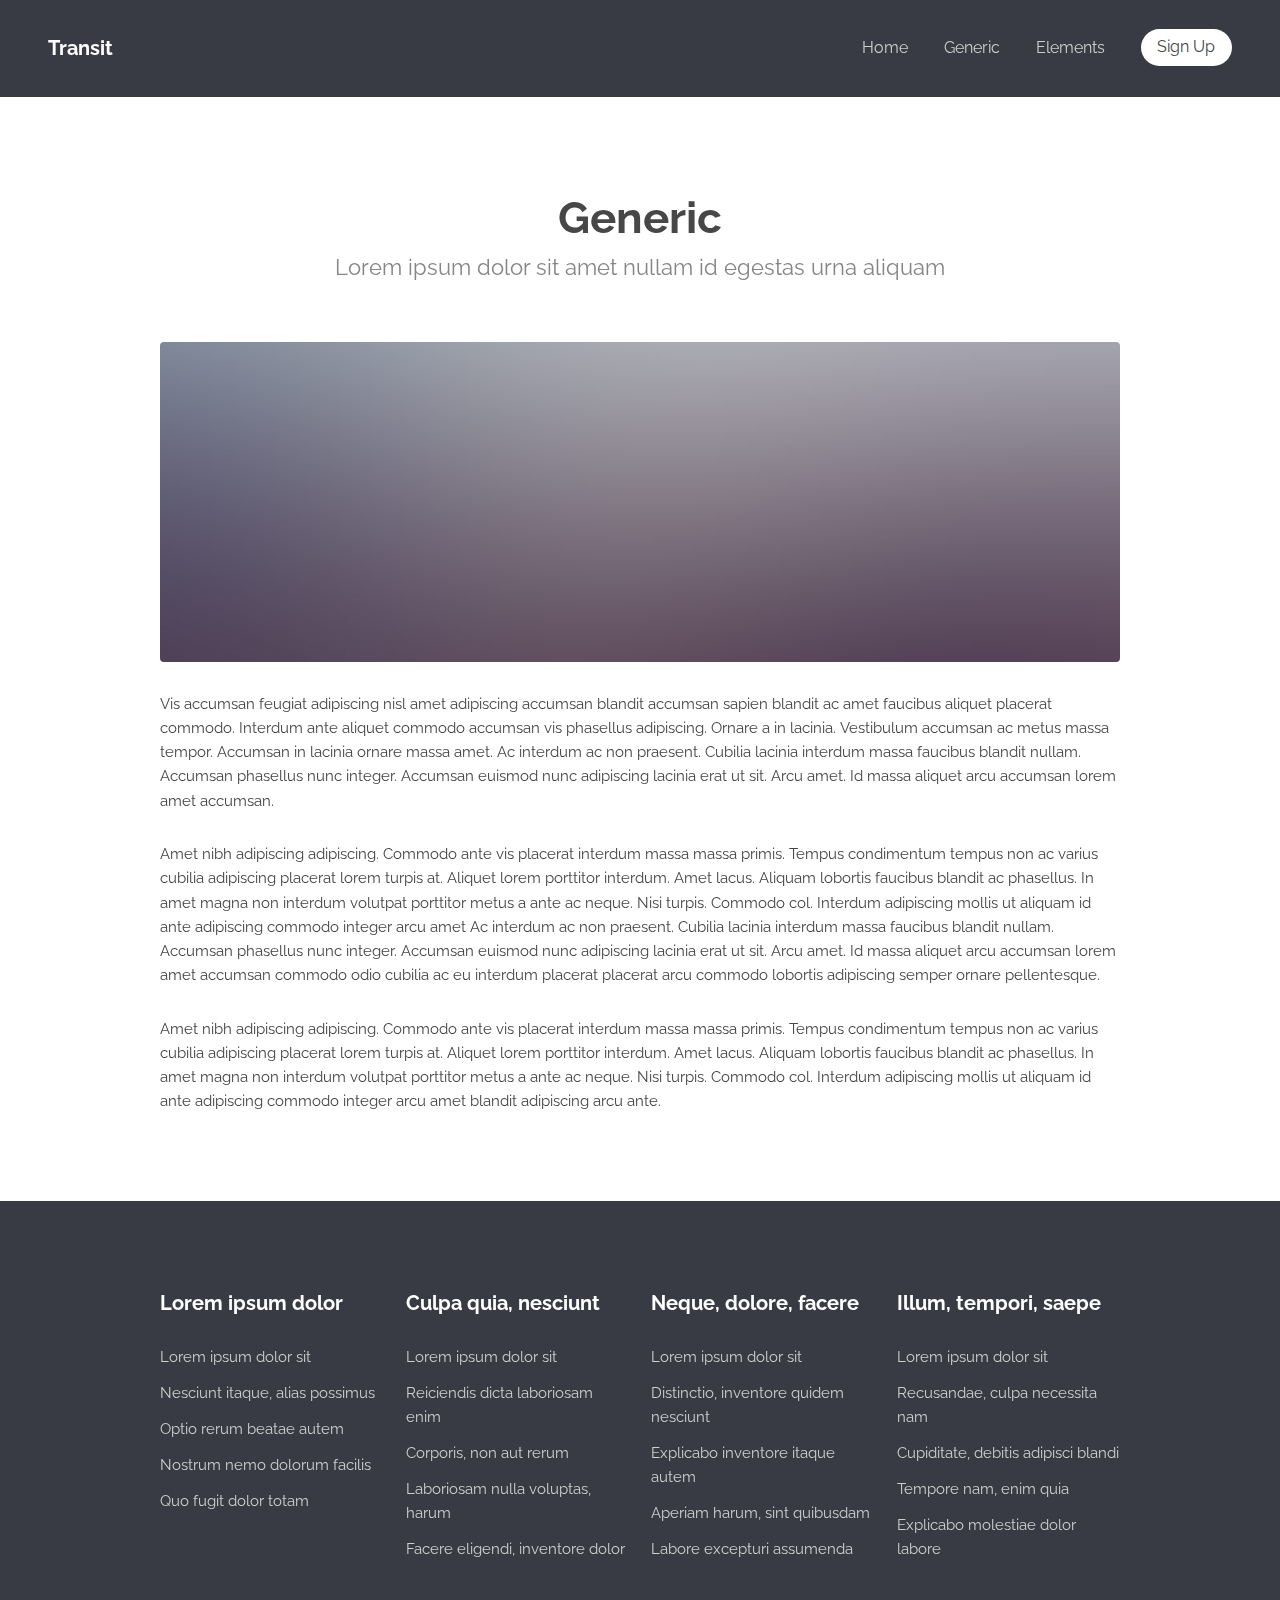
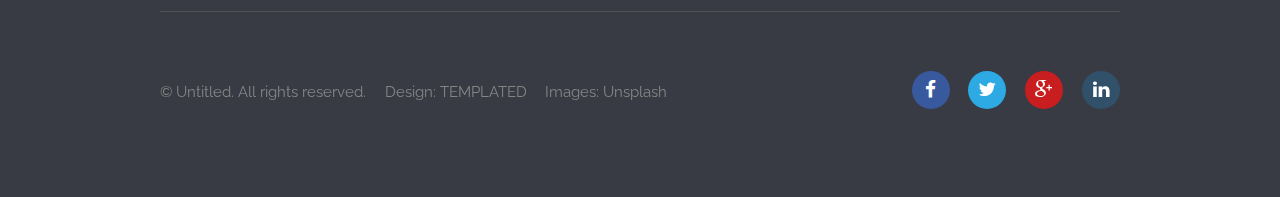
<file: generic.html>
<!DOCTYPE html>
<!--
	Transit by TEMPLATED
	templated.co @templatedco
	Released for free under the Creative Commons Attribution 3.0 license (templated.co/license)
-->
<html lang="en">
	<head>
		<meta charset="UTF-8">
		<title>Generic - Transit by TEMPLATED</title>
		<meta http-equiv="content-type" content="text/html; charset=utf-8" />
		<meta name="description" content="" />
		<meta name="keywords" content="" />
		<!--[if lte IE 8]><script src="js/html5shiv.js"></script><![endif]-->
		<script src="js/jquery.min.js"></script>
		<script src="js/skel.min.js"></script>
		<script src="js/skel-layers.min.js"></script>
		<script src="js/init.js"></script>
		<noscript>
			<link rel="stylesheet" href="css/skel.css" />
			<link rel="stylesheet" href="css/style.css" />
			<link rel="stylesheet" href="css/style-xlarge.css" />
		</noscript>
	</head>
	<body>

		<!-- Header -->
			<header id="header">
				<h1><a href="index.html">Transit</a></h1>
				<nav id="nav">
					<ul>
						<li><a href="index.html">Home</a></li>
						<li><a href="generic.html">Generic</a></li>
						<li><a href="elements.html">Elements</a></li>
						<li><a href="#" class="button special">Sign Up</a></li>
					</ul>
				</nav>
			</header>

		<!-- Main -->
			<section id="main" class="wrapper">
				<div class="container">

					<header class="major">
						<h2>Generic</h2>
						<p>Lorem ipsum dolor sit amet nullam id egestas urna aliquam</p>
					</header>

					<a href="#" class="image fit"><img src="images/pic07.jpg" alt="" /></a>
					<p>Vis accumsan feugiat adipiscing nisl amet adipiscing accumsan blandit accumsan sapien blandit ac amet faucibus aliquet placerat commodo. Interdum ante aliquet commodo accumsan vis phasellus adipiscing. Ornare a in lacinia. Vestibulum accumsan ac metus massa tempor. Accumsan in lacinia ornare massa amet. Ac interdum ac non praesent. Cubilia lacinia interdum massa faucibus blandit nullam. Accumsan phasellus nunc integer. Accumsan euismod nunc adipiscing lacinia erat ut sit. Arcu amet. Id massa aliquet arcu accumsan lorem amet accumsan.</p>
					<p>Amet nibh adipiscing adipiscing. Commodo ante vis placerat interdum massa massa primis. Tempus condimentum tempus non ac varius cubilia adipiscing placerat lorem turpis at. Aliquet lorem porttitor interdum. Amet lacus. Aliquam lobortis faucibus blandit ac phasellus. In amet magna non interdum volutpat porttitor metus a ante ac neque. Nisi turpis. Commodo col. Interdum adipiscing mollis ut aliquam id ante adipiscing commodo integer arcu amet Ac interdum ac non praesent. Cubilia lacinia interdum massa faucibus blandit nullam. Accumsan phasellus nunc integer. Accumsan euismod nunc adipiscing lacinia erat ut sit. Arcu amet. Id massa aliquet arcu accumsan lorem amet accumsan commodo odio cubilia ac eu interdum placerat placerat arcu commodo lobortis adipiscing semper ornare pellentesque.</p>
					<p>Amet nibh adipiscing adipiscing. Commodo ante vis placerat interdum massa massa primis. Tempus condimentum tempus non ac varius cubilia adipiscing placerat lorem turpis at. Aliquet lorem porttitor interdum. Amet lacus. Aliquam lobortis faucibus blandit ac phasellus. In amet magna non interdum volutpat porttitor metus a ante ac neque. Nisi turpis. Commodo col. Interdum adipiscing mollis ut aliquam id ante adipiscing commodo integer arcu amet blandit adipiscing arcu ante.</p>

				</div>
			</section>

		<!-- Footer -->
			<footer id="footer">
				<div class="container">
					<section class="links">
						<div class="row">
							<section class="3u 6u(medium) 12u$(small)">
								<h3>Lorem ipsum dolor</h3>
								<ul class="unstyled">
									<li><a href="#">Lorem ipsum dolor sit</a></li>
									<li><a href="#">Nesciunt itaque, alias possimus</a></li>
									<li><a href="#">Optio rerum beatae autem</a></li>
									<li><a href="#">Nostrum nemo dolorum facilis</a></li>
									<li><a href="#">Quo fugit dolor totam</a></li>
								</ul>
							</section>
							<section class="3u 6u$(medium) 12u$(small)">
								<h3>Culpa quia, nesciunt</h3>
								<ul class="unstyled">
									<li><a href="#">Lorem ipsum dolor sit</a></li>
									<li><a href="#">Reiciendis dicta laboriosam enim</a></li>
									<li><a href="#">Corporis, non aut rerum</a></li>
									<li><a href="#">Laboriosam nulla voluptas, harum</a></li>
									<li><a href="#">Facere eligendi, inventore dolor</a></li>
								</ul>
							</section>
							<section class="3u 6u(medium) 12u$(small)">
								<h3>Neque, dolore, facere</h3>
								<ul class="unstyled">
									<li><a href="#">Lorem ipsum dolor sit</a></li>
									<li><a href="#">Distinctio, inventore quidem nesciunt</a></li>
									<li><a href="#">Explicabo inventore itaque autem</a></li>
									<li><a href="#">Aperiam harum, sint quibusdam</a></li>
									<li><a href="#">Labore excepturi assumenda</a></li>
								</ul>
							</section>
							<section class="3u$ 6u$(medium) 12u$(small)">
								<h3>Illum, tempori, saepe</h3>
								<ul class="unstyled">
									<li><a href="#">Lorem ipsum dolor sit</a></li>
									<li><a href="#">Recusandae, culpa necessita nam</a></li>
									<li><a href="#">Cupiditate, debitis adipisci blandi</a></li>
									<li><a href="#">Tempore nam, enim quia</a></li>
									<li><a href="#">Explicabo molestiae dolor labore</a></li>
								</ul>
							</section>
						</div>
					</section>
					<div class="row">
						<div class="8u 12u$(medium)">
							<ul class="copyright">
								<li>&copy; Untitled. All rights reserved.</li>
								<li>Design: <a href="http://templated.co">TEMPLATED</a></li>
								<li>Images: <a href="http://unsplash.com">Unsplash</a></li>
							</ul>
						</div>
						<div class="4u$ 12u$(medium)">
							<ul class="icons">
								<li>
									<a class="icon rounded fa-facebook"><span class="label">Facebook</span></a>
								</li>
								<li>
									<a class="icon rounded fa-twitter"><span class="label">Twitter</span></a>
								</li>
								<li>
									<a class="icon rounded fa-google-plus"><span class="label">Google+</span></a>
								</li>
								<li>
									<a class="icon rounded fa-linkedin"><span class="label">LinkedIn</span></a>
								</li>
							</ul>
						</div>
					</div>
				</div>
			</footer>

	</body>
</html>
</file>
<file: css/style-xlarge.css>
/*
	Transit by TEMPLATED
	templated.co @templatedco
	Released for free under the Creative Commons Attribution 3.0 license (templated.co/license)
*/

/* Basic */

	body, input, select, textarea {
		font-size: 11pt;
	}
</file>
<file: css/skel.css>
/* Resets (http://meyerweb.com/eric/tools/css/reset/ | v2.0 | 20110126 | License: none (public domain)) */

	html,body,div,span,applet,object,iframe,h1,h2,h3,h4,h5,h6,p,blockquote,pre,a,abbr,acronym,address,big,cite,code,del,dfn,em,img,ins,kbd,q,s,samp,small,strike,strong,sub,sup,tt,var,b,u,i,center,dl,dt,dd,ol,ul,li,fieldset,form,label,legend,table,caption,tbody,tfoot,thead,tr,th,td,article,aside,canvas,details,embed,figure,figcaption,footer,header,hgroup,menu,nav,output,ruby,section,summary,time,mark,audio,video{margin:0;padding:0;border:0;font-size:100%;font:inherit;vertical-align:baseline;}article,aside,details,figcaption,figure,footer,header,hgroup,menu,nav,section{display:block;}body{line-height:1;}ol,ul{list-style:none;}blockquote,q{quotes:none;}blockquote:before,blockquote:after,q:before,q:after{content:'';content:none;}table{border-collapse:collapse;border-spacing:0;}body{-webkit-text-size-adjust:none}

/* Box Model */

	*, *:before, *:after {
		-moz-box-sizing: border-box;
		-webkit-box-sizing: border-box;
		box-sizing: border-box;
	}

/* Container */

	.container {
		margin-left: auto;
		margin-right: auto;

		/* width: (containers) */
		width: 1200px;
	}

	/* Modifiers */

		/* 125% */
			.container.\31 25\25 {
				width: 100%;

				/* max-width: (containers * 1.25) */
				max-width: 1500px;

				/* min-width: (containers) */
				min-width: 1200px;
			}

		/* 75% */
			.container.\37 5\25 {

				/* width: (containers * 0.75) */
				width: 900px;

			}

		/* 50% */
			.container.\35 0\25 {

				/* width: (containers * 0.50) */
				width: 600px;

			}

		/* 25% */
			.container.\32 5\25 {

				/* width: (containers * 0.25) */
				width: 300px;

			}

/* Grid */

	.row {
		border-bottom: solid 1px transparent;
	}

	.row > * {
		float: left;
	}

	.row:after, .row:before {
		content: '';
		display: block;
		clear: both;
		height: 0;
	}

	.row.uniform > * > :first-child {
		margin-top: 0;
	}

	.row.uniform > * > :last-child {
		margin-bottom: 0;
	}

	/* Gutters */

		/* Normal */

			.row > * {
				/* padding: (gutters.horizontal) 0 0 (gutters.vertical) */
				padding: 0 0 0 2em;
			}

			.row {
				/* margin: -(gutters.horizontal) 0 -1px -(gutters.vertical) */
				margin: 0 0 -1px -2em;
			}

			.row.uniform > * {
				/* padding: (gutters.vertical) 0 0 (gutters.vertical) */
				padding: 2em 0 0 2em;
			}

			.row.uniform {
				/* margin: -(gutters.vertical) 0 -1px -(gutters.vertical) */
				margin: -2em 0 -1px -2em;
			}

		/* 200% */

			.row.\32 00\25 > * {
				/* padding: (gutters.horizontal) 0 0 (gutters.vertical) */
				padding: 0 0 0 4em;
			}

			.row.\32 00\25 {
				/* margin: -(gutters.horizontal) 0 -1px -(gutters.vertical) */
				margin: 0 0 -1px -4em;
			}

			.row.uniform.\32 00\25 > * {
				/* padding: (gutters.vertical) 0 0 (gutters.vertical) */
				padding: 4em 0 0 4em;
			}

			.row.uniform.\32 00\25 {
				/* margin: -(gutters.vertical) 0 -1px -(gutters.vertical) */
				margin: -4em 0 -1px -4em;
			}

		/* 150% */

			.row.\31 50\25 > * {
				/* padding: (gutters.horizontal) 0 0 (gutters.vertical) */
				padding: 0 0 0 1.5em;
			}

			.row.\31 50\25 {
				/* margin: -(gutters.horizontal) 0 -1px -(gutters.vertical) */
				margin: 0 0 -1px -1.5em;
			}

			.row.uniform.\31 50\25 > * {
				/* padding: (gutters.vertical) 0 0 (gutters.vertical) */
				padding: 1.5em 0 0 1.5em;
			}

			.row.uniform.\31 50\25 {
				/* margin: -(gutters.vertical) 0 -1px -(gutters.vertical) */
				margin: -1.5em 0 -1px -1.5em;
			}

		/* 50% */

			.row.\35 0\25 > * {
				/* padding: (gutters.horizontal) 0 0 (gutters.vertical) */
				padding: 0 0 0 1em;
			}

			.row.\35 0\25 {
				/* margin: -(gutters.horizontal) 0 -1px -(gutters.vertical) */
				margin: 0 0 -1px -1em;
			}

			.row.uniform.\35 0\25 > * {
				/* padding: (gutters.vertical) 0 0 (gutters.vertical) */
				padding: 1em 0 0 1em;
			}

			.row.uniform.\35 0\25 {
				/* margin: -(gutters.vertical) 0 -1px -(gutters.vertical) */
				margin: -1em 0 -1px -1em;
			}

		/* 25% */

			.row.\32 5\25 > * {
				/* padding: (gutters.horizontal) 0 0 (gutters.vertical) */
				padding: 0 0 0 0.5em;
			}

			.row.\32 5\25 {
				/* margin: -(gutters.horizontal) 0 -1px -(gutters.vertical) */
				margin: 0 0 -1px -0.5em;
			}

			.row.uniform.\32 5\25 > * {
				/* padding: (gutters.vertical) 0 0 (gutters.vertical) */
				padding: 0.5em 0 0 0.5em;
			}

			.row.uniform.\32 5\25 {
				/* margin: -(gutters.vertical) 0 -1px -(gutters.vertical) */
				margin: -0.5em 0 -1px -0.5em;
			}

		/* 0% */

			.row.\30 \25 > * {
				padding: 0;
			}

			.row.\30 \25 {
				margin: 0 0 -1px 0;
			}

	/* Cells */

		.\31 2u, .\31 2u\24 { width: 100%; clear: none; margin-left: 0; }
		.\31 1u, .\31 1u\24 { width: 91.6666666667%; clear: none; margin-left: 0; }
		.\31 0u, .\31 0u\24 { width: 83.3333333333%; clear: none; margin-left: 0; }
		.\39 u, .\39 u\24 { width: 75%; clear: none; margin-left: 0; }
		.\38 u, .\38 u\24 { width: 66.6666666667%; clear: none; margin-left: 0; }
		.\37 u, .\37 u\24 { width: 58.3333333333%; clear: none; margin-left: 0; }
		.\36 u, .\36 u\24 { width: 50%; clear: none; margin-left: 0; }
		.\35 u, .\35 u\24 { width: 41.6666666667%; clear: none; margin-left: 0; }
		.\34 u, .\34 u\24 { width: 33.3333333333%; clear: none; margin-left: 0; }
		.\33 u, .\33 u\24 { width: 25%; clear: none; margin-left: 0; }
		.\32 u, .\32 u\24 { width: 16.6666666667%; clear: none; margin-left: 0; }
		.\31 u, .\31 u\24 { width: 8.3333333333%; clear: none; margin-left: 0; }

		.\31 2u\24 + *,
		.\31 1u\24 + *,
		.\31 0u\24 + *,
		.\39 u\24 + *,
		.\38 u\24 + *,
		.\37 u\24 + *,
		.\36 u\24 + *,
		.\35 u\24 + *,
		.\34 u\24 + *,
		.\33 u\24 + *,
		.\32 u\24 + *,
		.\31 u\24 + * {
			clear: left;
		}

		.\-11u { margin-left: 91.6666666667% }
		.\-10u { margin-left: 83.3333333333% }
		.\-9u { margin-left: 75% }
		.\-8u { margin-left: 66.6666666667% }
		.\-7u { margin-left: 58.3333333333% }
		.\-6u { margin-left: 50% }
		.\-5u { margin-left: 41.6666666667% }
		.\-4u { margin-left: 33.3333333333% }
		.\-3u { margin-left: 25% }
		.\-2u { margin-left: 16.6666666667% }
		.\-1u { margin-left: 8.3333333333% }
</file>
<file: css/style.css>
@charset "UTF-8";
@import url(font-awesome.min.css);
@import url(http://fonts.googleapis.com/css?family=Raleway:700,400);

/*
	Transit by TEMPLATED
	templated.co @templatedco
	Released for free under the Creative Commons Attribution 3.0 license (templated.co/license)
*/

/* Basic */

	body {
		background: #fff;
	}

		body.is-loading *, body.is-loading *:before, body.is-loading *:after {
			-moz-animation: none !important;
			-webkit-animation: none !important;
			-o-animation: none !important;
			-ms-animation: none !important;
			animation: none !important;
			-moz-transition: none !important;
			-webkit-transition: none !important;
			-o-transition: none !important;
			-ms-transition: none !important;
			transition: none !important;
		}

	body, input, select, textarea {
		color: #444;
		font-family: "Raleway", Helvetica, sans-serif;
		font-size: 13pt;
		font-weight: 400;
		line-height: 1.65em;
	}

	a {
		color: #383b43;
		text-decoration: none;
	}

		a:active, a:hover {
			text-decoration: underline;
		}

	strong, b {
		color: #474747;
		font-weight: 700;
	}

	em, i {
		font-style: italic;
	}

	p {
		margin: 0 0 2em 0;
	}

	h1, h2, h3, h4, h5, h6 {
		color: #474747;
		font-weight: 700;
		line-height: 1em;
		margin: 0 0 1em 0;
	}

		h1 a, h2 a, h3 a, h4 a, h5 a, h6 a {
			color: inherit;
			text-decoration: none;
		}

	h2 {
		font-size: 1.75em;
		line-height: 1.5em;
	}

	h3 {
		font-size: 1.35em;
		line-height: 1.5em;
	}

	h4 {
		font-size: 1.1em;
		line-height: 1.5em;
	}

	h5 {
		font-size: 0.9em;
		line-height: 1.5em;
	}

	h6 {
		font-size: 0.7em;
		line-height: 1.5em;
	}

	sub {
		font-size: 0.8em;
		position: relative;
		top: 0.5em;
	}

	sup {
		font-size: 0.8em;
		position: relative;
		top: -0.5em;
	}

	hr {
		border: 0;
		border-bottom: solid 1px rgba(144, 144, 144, 0.25);
		margin: 2em 0;
	}

		hr.major {
			margin: 3em 0;
		}

	blockquote {
		border-left: solid 4px rgba(144, 144, 144, 0.25);
		font-style: italic;
		margin: 0 0 2em 0;
		padding: 0.5em 0 0.5em 2em;
	}

	code {
		background: rgba(144, 144, 144, 0.075);
		border-radius: 4px;
		border: solid 1px rgba(144, 144, 144, 0.25);
		font-family: "Courier New", monospace;
		font-size: 0.9em;
		margin: 0 0.25em;
		padding: 0.25em 0.65em;
	}

	pre {
		-webkit-overflow-scrolling: touch;
		font-family: "Courier New", monospace;
		font-size: 0.9em;
		margin: 0 0 2em 0;
	}

		pre code {
			display: block;
			line-height: 1.75em;
			padding: 1em 1.5em;
			overflow-x: auto;
		}

	.align-left {
		text-align: left;
	}

	.align-center {
		text-align: center;
	}

	.align-right {
		text-align: right;
	}

/* Section/Article */

	section.special, article.special {
		text-align: center;
	}

	header p {
		color: #858585;
		position: relative;
		margin: 0 0 1.5em 0;
	}

	header h2 + p {
		font-size: 1.25em;
		margin-top: -1em;
		line-height: 1.5em;
	}

	header h3 + p {
		font-size: 1.1em;
		margin-top: -0.8em;
		line-height: 1.5em;
	}

	header h4 + p,
	header h5 + p,
	header h6 + p {
		font-size: 0.9em;
		margin-top: -0.6em;
		line-height: 1.5em;
	}

	header.major {
		text-align: center;
		margin-bottom: 4em;
	}

		header.major h2 {
			font-size: 3em;
			margin-bottom: 0.5em;
		}

		header.major p {
			font-size: 1.5em;
		}

/* Form */

	form {
		margin: 0 0 2em 0;
	}

	label {
		color: #474747;
		display: block;
		font-size: 0.9em;
		font-weight: 700;
		margin: 0 0 1em 0;
	}

	input[type="text"],
	input[type="password"],
	input[type="email"],
	select,
	textarea {
		-moz-appearance: none;
		-webkit-appearance: none;
		-o-appearance: none;
		-ms-appearance: none;
		appearance: none;
		background: rgba(144, 144, 144, 0.075);
		border-radius: 4px;
		border: none;
		color: inherit;
		display: block;
		outline: 0;
		padding: 0 1em;
		text-decoration: none;
		width: 100%;
	}

		input[type="text"]:invalid,
		input[type="password"]:invalid,
		input[type="email"]:invalid,
		select:invalid,
		textarea:invalid {
			box-shadow: none;
		}

		input[type="text"]:focus,
		input[type="password"]:focus,
		input[type="email"]:focus,
		select:focus,
		textarea:focus {
			border-color: #383b43;
			box-shadow: 0 0 0 1px #383b43;
		}

	.select-wrapper {
		text-decoration: none;
		display: block;
		position: relative;
	}

		.select-wrapper:before {
			content: "";
			-moz-osx-font-smoothing: grayscale;
			-webkit-font-smoothing: antialiased;
			font-family: FontAwesome;
			font-style: normal;
			font-weight: normal;
			text-transform: none !important;
		}

		.select-wrapper:before {
			color: rgba(144, 144, 144, 0.25);
			display: block;
			height: 2.75em;
			line-height: 2.75em;
			pointer-events: none;
			position: absolute;
			right: 0;
			text-align: center;
			top: 0;
			width: 2.75em;
		}

		.select-wrapper select::-ms-expand {
			display: none;
		}

	input[type="text"],
	input[type="password"],
	input[type="email"],
	select {
		height: 2.75em;
	}

	textarea {
		padding: 0.75em 1em;
	}

	input[type="checkbox"],
	input[type="radio"] {
		-moz-appearance: none;
		-webkit-appearance: none;
		-o-appearance: none;
		-ms-appearance: none;
		appearance: none;
		display: block;
		float: left;
		margin-right: -2em;
		opacity: 0;
		width: 1em;
		z-index: -1;
	}

		input[type="checkbox"] + label,
		input[type="radio"] + label {
			text-decoration: none;
			color: #444;
			cursor: pointer;
			display: inline-block;
			font-size: 1em;
			font-weight: 400;
			padding-left: 2.4em;
			padding-right: 0.75em;
			position: relative;
		}

			input[type="checkbox"] + label:before,
			input[type="radio"] + label:before {
				-moz-osx-font-smoothing: grayscale;
				-webkit-font-smoothing: antialiased;
				font-family: FontAwesome;
				font-style: normal;
				font-weight: normal;
				text-transform: none !important;
			}

			input[type="checkbox"] + label:before,
			input[type="radio"] + label:before {
				background: rgba(144, 144, 144, 0.075);
				border-radius: 4px;
				border: solid 1px rgba(144, 144, 144, 0.25);
				content: '';
				display: inline-block;
				height: 1.65em;
				left: 0;
				line-height: 1.58125em;
				position: absolute;
				text-align: center;
				top: 0;
				width: 1.65em;
			}

		input[type="checkbox"]:checked + label:before,
		input[type="radio"]:checked + label:before {
			background: #3cadd4;
			border-color: #3cadd4;
			color: #ffffff;
			content: '\f00c';
		}

		input[type="checkbox"]:focus + label:before,
		input[type="radio"]:focus + label:before {
			border-color: #383b43;
			box-shadow: 0 0 0 1px #383b43;
		}

	input[type="checkbox"] + label:before {
		border-radius: 4px;
	}

	input[type="radio"] + label:before {
		border-radius: 100%;
	}

	::-webkit-input-placeholder {
		color: #858585 !important;
		opacity: 1.0;
	}

	:-moz-placeholder {
		color: #858585 !important;
		opacity: 1.0;
	}

	::-moz-placeholder {
		color: #858585 !important;
		opacity: 1.0;
	}

	:-ms-input-placeholder {
		color: #858585 !important;
		opacity: 1.0;
	}

	.formerize-placeholder {
		color: #858585 !important;
		opacity: 1.0;
	}

/* Box */

	.box {
		border-radius: 4px;
		border: solid 1px rgba(144, 144, 144, 0.25);
		margin-bottom: 2em;
		padding: 1.5em;
	}

		.box > :last-child,
		.box > :last-child > :last-child,
		.box > :last-child > :last-child > :last-child {
			margin-bottom: 0;
		}

		.box.alt {
			border: 0;
			border-radius: 0;
			padding: 0;
		}

/* Icon */

	.icon {
		text-decoration: none;
		border-bottom: none;
		position: relative;
	}

		.icon:before {
			-moz-osx-font-smoothing: grayscale;
			-webkit-font-smoothing: antialiased;
			font-family: FontAwesome;
			font-style: normal;
			font-weight: normal;
			text-transform: none !important;
		}

		.icon:active, .icon:hover {
			text-decoration: none;
		}

		.icon > .label {
			display: none;
		}

		.icon.rounded {
			background-color: #383b43;
			border-radius: 100%;
			color: #ffffff;
			display: inline-block;
			height: 3.25em;
			line-height: 3.25em;
			text-align: center;
			width: 3.25em;
		}

			.icon.rounded.big {
				font-size: 2.5em;
				margin-bottom: 0.5em;
			}

			.icon.rounded.color1 {
				background-color: #3cadd4;
			}

			.icon.rounded.color2 {
				background-color: #3c61d4;
			}

			.icon.rounded.color3 {
				background-color: #633cd4;
			}

			.icon.rounded.color4 {
				background-color: #af3cd4;
			}

			.icon.rounded.color5 {
				background-color: #d43cad;
			}

			.icon.rounded.color6 {
				background-color: #d43c61;
			}

			.icon.rounded.color7 {
				background-color: #d4633c;
			}

			.icon.rounded.color8 {
				background-color: #d4af3c;
			}

			.icon.rounded.color9 {
				background-color: #add43c;
			}

			.icon.rounded.color10 {
				background-color: #61d43c;
			}

			.icon.rounded.fa-twitter {
				background-color: #2daae4;
			}

			.icon.rounded.fa-facebook {
				background-color: #39599f;
			}

			.icon.rounded.fa-google-plus {
				background-color: #c91e1f;
			}

			.icon.rounded.fa-dribbble {
				background-color: #c4376b;
			}

			.icon.rounded.fa-tumblr, .icon.rounded.fa-linkedin {
				background-color: #31516a;
			}

			.icon.rounded.fa-rss {
				background-color: #f2600b;
			}

/* Image */

	.image {
		border-radius: 4px;
		border: 0;
		display: inline-block;
		position: relative;
	}

		.image img {
			border-radius: 4px;
			display: block;
		}

		.image.left {
			float: left;
			padding: 0 1.5em 1em 0;
			top: 0.25em;
		}

		.image.right {
			float: right;
			padding: 0 0 1em 1.5em;
			top: 0.25em;
		}

		.image.left, .image.right {
			max-width: 40%;
		}

			.image.left img, .image.right img {
				width: 100%;
			}

		.image.fit {
			display: block;
			margin: 0 0 2em 0;
			width: 100%;
		}

			.image.fit img {
				width: 100%;
			}

/* List */

	ol {
		list-style: decimal;
		margin: 0 0 2em 0;
		padding-left: 1.25em;
	}

		ol li {
			padding-left: 0.25em;
		}

	ul {
		list-style: disc;
		margin: 0 0 2em 0;
		padding-left: 1em;
	}

		ul li {
			padding-left: 0.5em;
		}

		ul.alt {
			list-style: none;
			padding-left: 0;
		}

			ul.alt li {
				border-top: solid 1px rgba(144, 144, 144, 0.25);
				padding: 0.5em 0;
			}

				ul.alt li:first-child {
					border-top: 0;
					padding-top: 0;
				}

		ul.unstyled {
			list-style: none;
			padding-left: 0;
		}

			ul.unstyled li {
				padding: 0.4em 0;
			}

		ul.icons {
			cursor: default;
			list-style: none;
			padding-left: 0;
		}

			ul.icons li {
				display: inline-block;
				padding: 0 1em 0 0;
			}

				ul.icons li:last-child {
					padding-right: 0;
				}

				ul.icons li .icon:before {
					font-size: 2em;
				}

		ul.actions {
			cursor: default;
			list-style: none;
			padding-left: 0;
		}

			ul.actions li {
				display: inline-block;
				padding: 0 1em 0 0;
				vertical-align: middle;
			}

				ul.actions li:last-child {
					padding-right: 0;
				}

			ul.actions.small li {
				padding: 0 0.5em 0 0;
			}

			ul.actions.vertical li {
				display: block;
				padding: 1em 0 0 0;
			}

				ul.actions.vertical li:first-child {
					padding-top: 0;
				}

				ul.actions.vertical li > * {
					margin-bottom: 0;
				}

			ul.actions.vertical.small li {
				padding: 0.5em 0 0 0;
			}

				ul.actions.vertical.small li:first-child {
					padding-top: 0;
				}

			ul.actions.fit {
				display: table;
				margin-left: -1em;
				padding: 0;
				table-layout: fixed;
				width: calc(100% + 1em);
			}

				ul.actions.fit li {
					display: table-cell;
					padding: 0 0 0 1em;
				}

					ul.actions.fit li > * {
						margin-bottom: 0;
					}

				ul.actions.fit.small {
					margin-left: -0.5em;
					width: calc(100% + 0.5em);
				}

					ul.actions.fit.small li {
						padding: 0 0 0 0.5em;
					}

	dl {
		margin: 0 0 2em 0;
	}

/* Table */

	.table-wrapper {
		-webkit-overflow-scrolling: touch;
		overflow-x: auto;
	}

	table {
		margin: 0 0 2em 0;
		width: 100%;
	}

		table tbody tr {
			border: solid 1px rgba(144, 144, 144, 0.25);
			border-left: 0;
			border-right: 0;
		}

			table tbody tr:nth-child(2n + 1) {
				background-color: rgba(144, 144, 144, 0.075);
			}

		table td {
			padding: 0.75em 0.75em;
		}

		table th {
			color: #474747;
			font-size: 0.9em;
			font-weight: 700;
			padding: 0 0.75em 0.75em 0.75em;
			text-align: left;
		}

		table thead {
			border-bottom: solid 2px rgba(144, 144, 144, 0.25);
		}

		table tfoot {
			border-top: solid 2px rgba(144, 144, 144, 0.25);
		}

		table.alt {
			border-collapse: separate;
		}

			table.alt tbody tr td {
				border: solid 1px rgba(144, 144, 144, 0.25);
				border-left-width: 0;
				border-top-width: 0;
			}

				table.alt tbody tr td:first-child {
					border-left-width: 1px;
				}

			table.alt tbody tr:first-child td {
				border-top-width: 1px;
			}

			table.alt thead {
				border-bottom: 0;
			}

			table.alt tfoot {
				border-top: 0;
			}

/* Button */

	input[type="submit"],
	input[type="reset"],
	input[type="button"],
	.button {
		-moz-appearance: none;
		-webkit-appearance: none;
		-o-appearance: none;
		-ms-appearance: none;
		appearance: none;
		-moz-transition: background-color 0.2s ease-in-out, color 0.2s ease-in-out;
		-webkit-transition: background-color 0.2s ease-in-out, color 0.2s ease-in-out;
		-o-transition: background-color 0.2s ease-in-out, color 0.2s ease-in-out;
		-ms-transition: background-color 0.2s ease-in-out, color 0.2s ease-in-out;
		transition: background-color 0.2s ease-in-out, color 0.2s ease-in-out;
		background-color: #3cadd4;
		border-radius: 30px;
		border: 0;
		color: #ffffff !important;
		cursor: pointer;
		display: inline-block;
		font-weight: 400;
		height: 2.85em;
		line-height: 2.95em;
		padding: 0 2em;
		text-align: center;
		text-decoration: none;
		white-space: nowrap;
	}

		input[type="submit"]:hover,
		input[type="reset"]:hover,
		input[type="button"]:hover,
		.button:hover {
			background-color: #51b6d9;
			text-decoration: none;
		}

		input[type="submit"]:active,
		input[type="reset"]:active,
		input[type="button"]:active,
		.button:active {
			background-color: #2da2ca;
			text-decoration: none;
		}

		input[type="submit"].icon,
		input[type="reset"].icon,
		input[type="button"].icon,
		.button.icon {
			padding-left: 1.35em;
		}

			input[type="submit"].icon:before,
			input[type="reset"].icon:before,
			input[type="button"].icon:before,
			.button.icon:before {
				margin-right: 0.5em;
			}

		input[type="submit"].fit,
		input[type="reset"].fit,
		input[type="button"].fit,
		.button.fit {
			display: block;
			margin: 0 0 1em 0;
			width: 100%;
		}

		input[type="submit"].small,
		input[type="reset"].small,
		input[type="button"].small,
		.button.small {
			font-size: 0.8em;
		}

		input[type="submit"].big,
		input[type="reset"].big,
		input[type="button"].big,
		.button.big {
			font-size: 1.35em;
		}

		input[type="submit"].alt,
		input[type="reset"].alt,
		input[type="button"].alt,
		.button.alt {
			background-color: transparent;
			box-shadow: inset 0 0 0 2px rgba(144, 144, 144, 0.25);
			color: #474747 !important;
		}

			input[type="submit"].alt:hover,
			input[type="reset"].alt:hover,
			input[type="button"].alt:hover,
			.button.alt:hover {
				background-color: rgba(144, 144, 144, 0.075);
			}

			input[type="submit"].alt:active,
			input[type="reset"].alt:active,
			input[type="button"].alt:active,
			.button.alt:active {
				background-color: rgba(144, 144, 144, 0.2);
			}

			input[type="submit"].alt.icon:before,
			input[type="reset"].alt.icon:before,
			input[type="button"].alt.icon:before,
			.button.alt.icon:before {
				color: #858585;
			}

		input[type="submit"].special,
		input[type="reset"].special,
		input[type="button"].special,
		.button.special {
			background-color: #383b43;
			color: #ffffff !important;
		}

			input[type="submit"].special:hover,
			input[type="reset"].special:hover,
			input[type="button"].special:hover,
			.button.special:hover {
				background-color: #444751;
			}

			input[type="submit"].special:active,
			input[type="reset"].special:active,
			input[type="button"].special:active,
			.button.special:active {
				background-color: #2c2f35;
			}

		input[type="submit"].disabled, input[type="submit"]:disabled,
		input[type="reset"].disabled,
		input[type="reset"]:disabled,
		input[type="button"].disabled,
		input[type="button"]:disabled,
		.button.disabled,
		.button:disabled {
			background-color: #444 !important;
			box-shadow: inset 0 -0.15em 0 0 rgba(0, 0, 0, 0.15);
			color: #fff !important;
			cursor: default;
			opacity: 0.25;
		}

/* Header */

	body.landing #header {
		background-color: transparent;
		left: 0;
		position: absolute;
		top: 0;
	}

		body.landing #header nav a {
			color: rgba(255, 255, 255, 0.5);
		}

	#header {
		background-color: #383b43;
		color: #ffffff;
		cursor: default;
		font-size: 1.1em;
		height: 6em;
		line-height: 6em;
		width: 100%;
		z-index: 10000;
	}

		#header h1 {
			color: #ffffff;
			height: inherit;
			left: 3em;
			line-height: inherit;
			margin: 0;
			padding: 0;
			position: absolute;
		}

			#header h1 a {
				font-size: 1.25em;
			}

		#header nav {
			height: inherit;
			line-height: inherit;
			position: absolute;
			right: 3em;
			vertical-align: middle;
		}

			#header nav > ul {
				list-style: none;
				margin: 0;
				padding-left: 0;
			}

				#header nav > ul > li {
					border-radius: 4px;
					display: inline-block;
					margin-left: 2em;
					padding-left: 0;
				}

					#header nav > ul > li a {
						-moz-transition: color 0.2s ease-in-out;
						-webkit-transition: color 0.2s ease-in-out;
						-o-transition: color 0.2s ease-in-out;
						-ms-transition: color 0.2s ease-in-out;
						transition: color 0.2s ease-in-out;
						color: #cdced0;
						display: inline-block;
						text-decoration: none;
					}

						#header nav > ul > li a:active, #header nav > ul > li a:hover {
							color: #ffffff;
						}

					#header nav > ul > li:first-child {
						margin-left: 0;
					}

					#header nav > ul > li .button {
						background-color: #fff;
						color: #444 !important;
						height: 2.25em;
						line-height: 2.25em;
						margin-bottom: 0;
						padding: 0 1em;
						position: relative;
						top: -0.075em;
						vertical-align: middle;
					}

		#header .container {
			position: relative;
		}

			#header .container h1 {
				left: 0;
			}

			#header .container nav {
				right: 0;
			}

/* Banner */

	#banner {
		background-image: url(../images/dark_tint.png), url(../images/bokeh_car_lights_bg.jpg);
		background-position: center center;
		background-size: cover;
		color: #ffffff;
		padding: 14em 0em 14em;
		text-align: center;
	}

		#banner :last-child {
			margin-bottom: 0;
		}

		#banner h2 {
			color: #ffffff;
			font-size: 4em;
			line-height: 1.25em;
			margin: 0 0 0.5em 0;
			padding: 0;
		}

		#banner p {
			font-size: 1.5em;
			margin-bottom: 1.75em;
		}

/* Wrapper */

	.wrapper {
		padding: 6em 0em 4em;
		/* Style 1 Wrapper */
		/* Style 2 Wrapper */
		/* Style 3 Wrapper */
	}

		.wrapper.style1 {
			background-color: #F5F5F5;
			border-bottom: 1px solid rgba(144, 144, 144, 0.25);
			border-top: 1px solid rgba(144, 144, 144, 0.25);
		}

			.wrapper.style1 .box {
				background-color: #fff;
				padding: 3em 2.5em;
			}

				.wrapper.style1 .box h2, .wrapper.style1 .box h3, .wrapper.style1 .box h4, .wrapper.style1 .box h5, .wrapper.style1 .box h6 {
					color: #858585;
				}

		.wrapper.style2 .profiles {
			border-bottom: 1px solid rgba(144, 144, 144, 0.25);
			border-top: 1px solid rgba(144, 144, 144, 0.25);
			margin-bottom: 4em;
			padding-top: 4em;
		}

		.wrapper.style2 .profile {
			margin-bottom: 2em;
			text-align: left;
		}

			.wrapper.style2 .profile img {
				border-radius: 50%;
				float: left;
				margin-bottom: 1em;
				margin-right: 1em;
			}

			.wrapper.style2 .profile h4 {
				margin-bottom: 0;
				margin-top: 1em;
			}

		.wrapper.style2 footer {
			margin-left: auto;
			margin-right: auto;
			width: 70%;
		}

			.wrapper.style2 footer p {
				margin-bottom: 3em;
			}

		.wrapper.style3 {
			background-color: #3cadd4;
			color: #ffffff;
		}

			.wrapper.style3 h2, .wrapper.style3 h3, .wrapper.style3 p {
				color: #ffffff;
			}

			.wrapper.style3 input[type="text"],
			.wrapper.style3 input[type="password"],
			.wrapper.style3 input[type="email"],
			.wrapper.style3 select,
			.wrapper.style3 textarea {
				background-color: #fff;
				color: #444;
			}

/* Footer */

	#footer {
		background: #383b43;
		padding: 6em 0em 4em;
	}

		#footer h2, #footer h3, #footer h4 {
			color: #ffffff;
		}

		#footer p, #footer a, #footer li {
			color: #cdced0;
		}

		#footer .links {
			border-bottom: 1px solid rgba(144, 144, 144, 0.25);
			margin-bottom: 4em;
			padding-bottom: 1em;
		}

		#footer .copyright {
			margin-top: 0.65em;
			padding: 0;
		}

			#footer .copyright li {
				color: #858585;
				display: inline-block;
				list-style: none;
				margin-left: 0.5em;
				padding-left: 0.5em;
			}

				#footer .copyright li:first-child {
					margin-left: 0;
					padding-left: 0;
				}

			#footer .copyright a {
				color: #858585;
			}

		#footer .icons {
			text-align: right;
		}

		#footer a.icon {
			color: #ffffff;
			font-size: 0.65em;
			height: 4em;
			line-height: 4em;
			width: 4em;
			cursor: pointer;
		}

/* Grid Demo */

	.grid-demo {
		display: block;
		margin: 0 0 2em 0;
	}

		.grid-demo span {
			background: #8d93a0;
			border-radius: 4px;
			color: rgba(0, 0, 0, 0.25);
			display: block;
			font-weight: 700;
			height: 2.75em;
			line-height: 2.75em;
			text-align: center;
		}

		.grid-demo .row.flush > div span {
			border-radius: 0;
		}

		.grid-demo .row.flush > div:first-child span {
			border-radius: 4px 0 0 4px;
		}

		.grid-demo .row.flush > div:last-child span {
			border-radius: 0 4px 4px 0;
		}
</file>
